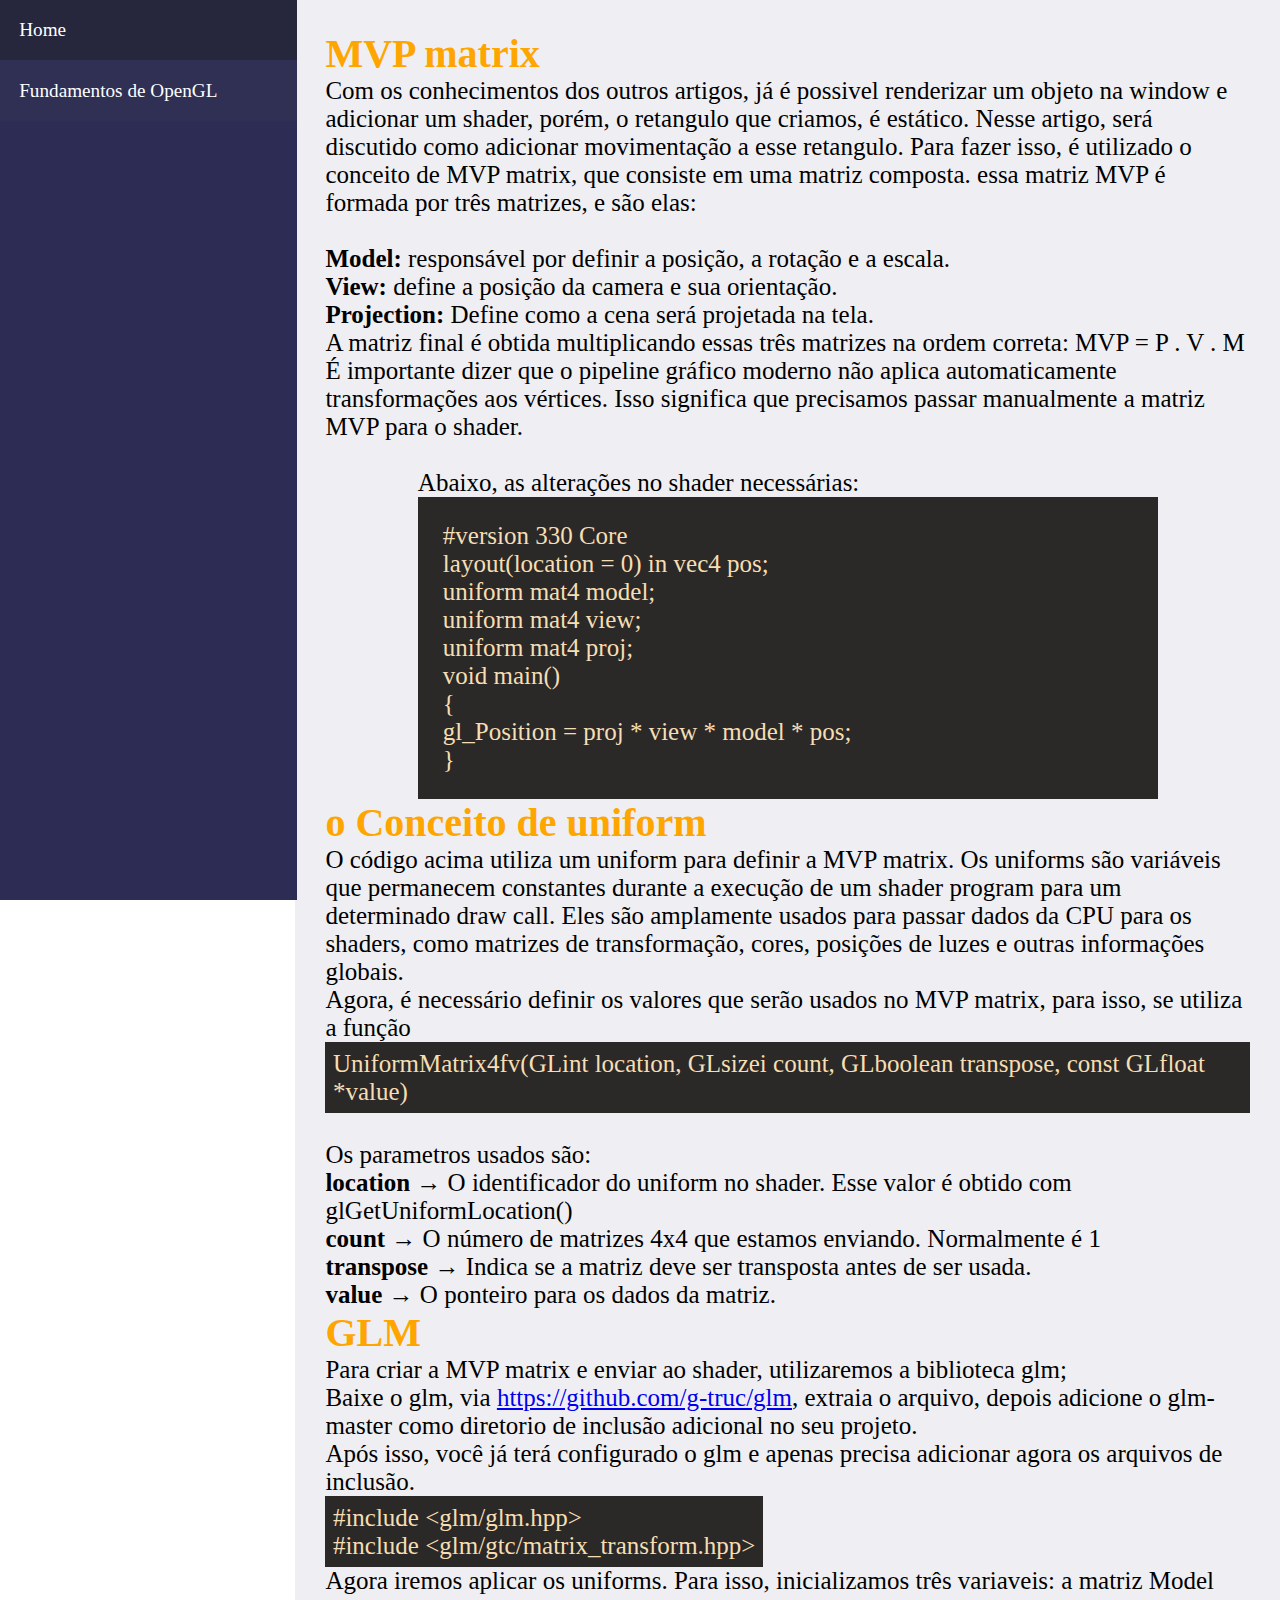
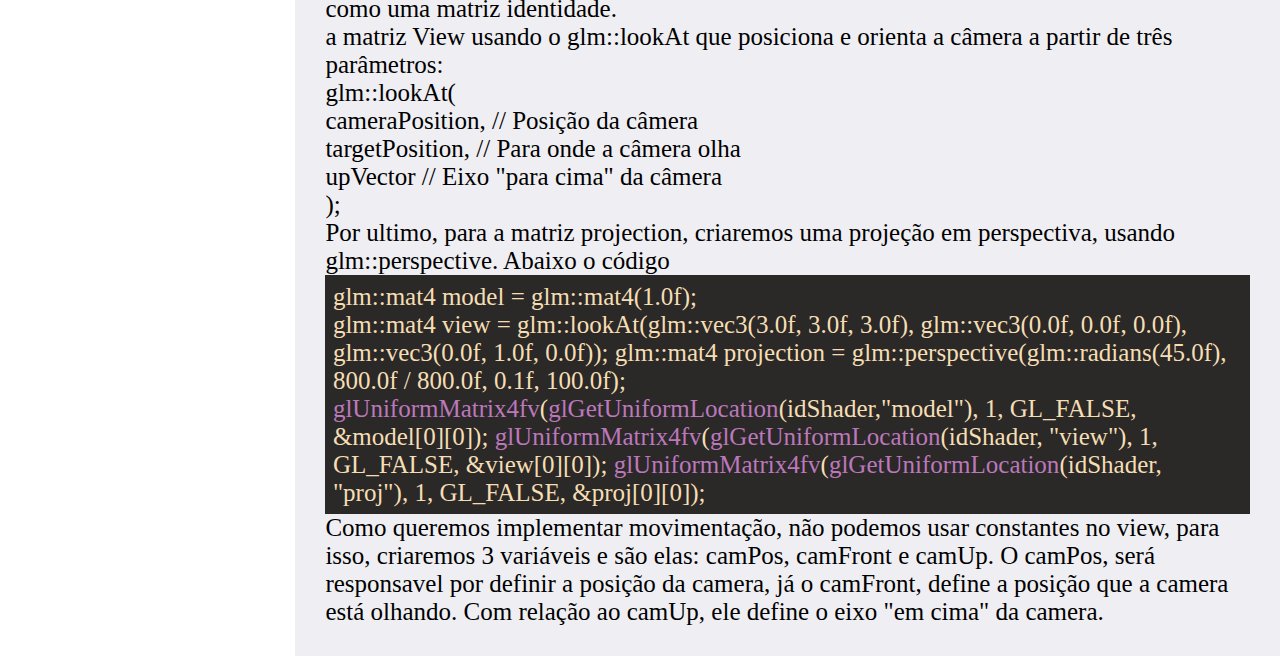
<file: Adicionando Movimento.html>
<!DOCTYPE html>
<html lang="pt-br">
<head>
    <meta charset="UTF-8">
    <meta name="viewport" content="width=device-width, initial-scale=1.0">
    <title>Document</title>
    <link rel="stylesheet" href="style.css">
</head>
<body>
    <nav class="header-container">
        <ul>
            <li><a href="index.html">Home</a></li>
           <li id="fundamentos"><a href="#">Fundamentos de OpenGL</a>
            <ul id="Fundamentos-list">
                <li><a href="Criando Janela.html">Criando uma aplicação</a></li>
                <li><a href="Renderizando um triangulo.html">Renderizando uma triangulo</a></li>
                <li><a href="Iniciando um shader.html">Iniciando shader</a></li>
                <li><a href="Adicionando Movimento.html">Adicionando movimento</a></li>
            </ul>
           </li>
        </ul>
    </nav>
    <nav class="header-container__mobile">
        <ul>
            <li><a href="index.html">Home</a></li>
           <li id="fundamentos1"><a href="#">Fundamentos de OpenGL</a>
            <ul id="Fundamentos-list1">
                <li><a href="Criando Janela.html">Criando uma aplicação</a></li>
                <li><a href="Renderizando uma triangulo.html">Renderizando uma triangulo</a></li>
                <li><a href="Iniciando um shader.html">Iniciando shader</a></li>
                <li><a href="Adicionando Movimento.html">Adicionando movimento</a></li>
                <li><a href="Renderizando uma janela.html">Renderizando uma janela</a></li>
                <li><a href="Renderizando uma janela.html">Renderizando uma janela</a></li>
                <li><a href="Renderizando uma janela.html">Renderizando uma janela</a></li>
                <li><a href="Renderizando uma janela.html">Renderizando uma janela</a></li>
            </ul>
           </li>
        </ul>
    </nav>
    <main>
        <h2>MVP matrix</h2>
        <p>Com os conhecimentos dos outros artigos, já é possivel renderizar um objeto na window e adicionar um shader, porém, o retangulo que 
            criamos, é estático. 

            Nesse artigo, será discutido como adicionar movimentação a esse retangulo. Para fazer isso, é utilizado o conceito de MVP matrix, que 
            consiste em uma matriz composta. essa matriz MVP é formada por três matrizes, e são elas: <br> <br>
            <b>Model: </b> responsável por definir a posição, a rotação e a escala. <br>
            <b>View: </b> define a posição da camera e sua orientação. <br>
            <b>Projection: </b> Define como a cena será projetada na tela. <br>
            A matriz final é obtida multiplicando essas três matrizes na ordem correta: MVP = P . V . M
        
            É importante dizer que o pipeline gráfico moderno não aplica automaticamente transformações aos vértices. Isso significa que precisamos passar manualmente a matriz MVP para o shader.
        </p><br>
        <span class="center">Abaixo, as alterações no shader necessárias:</span>
        <div class="main-code">
            #version 330 Core <br>
            layout(location = 0) in vec4 pos;<br>
            uniform mat4 model; <br>
            uniform mat4 view;<br>
            uniform mat4 proj;<br>
            void main()<br>
            {<br>
                gl_Position = proj * view * model * pos; <br>
            }
        </div>
        <h2>o Conceito de uniform</h2>
        <p>O código acima utiliza um uniform para definir a MVP matrix.
            Os uniforms são variáveis que permanecem constantes durante a execução de um shader program para um determinado draw call. Eles são amplamente usados para passar dados da CPU para os shaders, como matrizes de transformação, cores, posições de luzes e outras informações globais.    
            <br>
            Agora, é necessário definir os valores que serão usados no MVP matrix, para isso, se utiliza a função 
            <span class="main-code-inline">UniformMatrix4fv(GLint location, GLsizei count, GLboolean transpose, const GLfloat *value)</span> <br>
     <br>
            Os parametros usados são: <br>
            <b>location</b> → O identificador do uniform no shader. Esse valor é obtido com glGetUniformLocation() <br>
            <b>count</b> → O número de matrizes 4x4 que estamos enviando. Normalmente é 1 <br>
            <b>transpose</b> → Indica se a matriz deve ser transposta antes de ser usada. <br>
            <b>value</b> → O ponteiro para os dados da matriz.
        </p>
        <h2>GLM</h2>
        <p>Para criar a MVP matrix e enviar ao shader, utilizaremos a biblioteca glm;
            
            <p>Baixe o glm, via <a target="_blank" href="https://github.com/g-truc/glm">https://github.com/g-truc/glm</a>, extraia o arquivo, depois adicione o glm-master como diretorio de inclusão adicional no seu projeto.</p>
            <p>Após isso, você já terá configurado o glm e apenas precisa adicionar agora os arquivos de inclusão.</p>
            <div class="main-code-inline">
#include                &lt;glm/glm.hpp&gt; <br>
#include                &lt;glm/gtc/matrix_transform.hpp&gt; <br>
            </div>
            <p>Agora iremos aplicar os uniforms. Para isso, inicializamos três variaveis: a matriz Model como uma matriz identidade. <br>
            a matriz View usando o glm::lookAt que posiciona e orienta a câmera a partir de três parâmetros: <br>
                glm::lookAt(<br>
                cameraPosition,  // Posição da câmera<br>
                targetPosition,  // Para onde a câmera olha<br>
                upVector         // Eixo "para cima" da câmera<br>
            );<br>
            Por ultimo, para a matriz projection, criaremos uma projeção em perspectiva, usando glm::perspective. Abaixo o código <br>
        </p>
            <div class="main-code-inline">
                glm::mat4 model = glm::mat4(1.0f); <br>
                glm::mat4 view = glm::lookAt(glm::vec3(3.0f, 3.0f, 3.0f), glm::vec3(0.0f, 0.0f, 0.0f), glm::vec3(0.0f, 1.0f, 0.0f));
                glm::mat4 projection = glm::perspective(glm::radians(45.0f), 800.0f / 800.0f, 0.1f, 100.0f);
                <span class="main-code__macro">glUniformMatrix4fv</span>(<span class="main-code__macro">glGetUniformLocation</span>(idShader,"model"), 1, GL_FALSE, &model[0][0]);
                <span class="main-code__macro"> glUniformMatrix4fv</span>(<span class="main-code__macro">glGetUniformLocation</span>(idShader, "view"), 1, GL_FALSE, &view[0][0]);
                <span class="main-code__macro">glUniformMatrix4fv</span>(<span class="main-code__macro">glGetUniformLocation</span>(idShader, "proj"), 1, GL_FALSE, &proj[0][0]);
            </div>
            <p>Como queremos implementar movimentação, não podemos usar constantes no view, para isso, criaremos 3 variáveis e são elas: camPos, camFront e camUp. O camPos, será responsavel por definir a posição da camera, já o camFront, define a posição que a camera está olhando. Com relação ao camUp, ele define o eixo "em cima" da camera.</p>
    </main>
    <script src="script.js"></script>
</body>
</html>
</file>
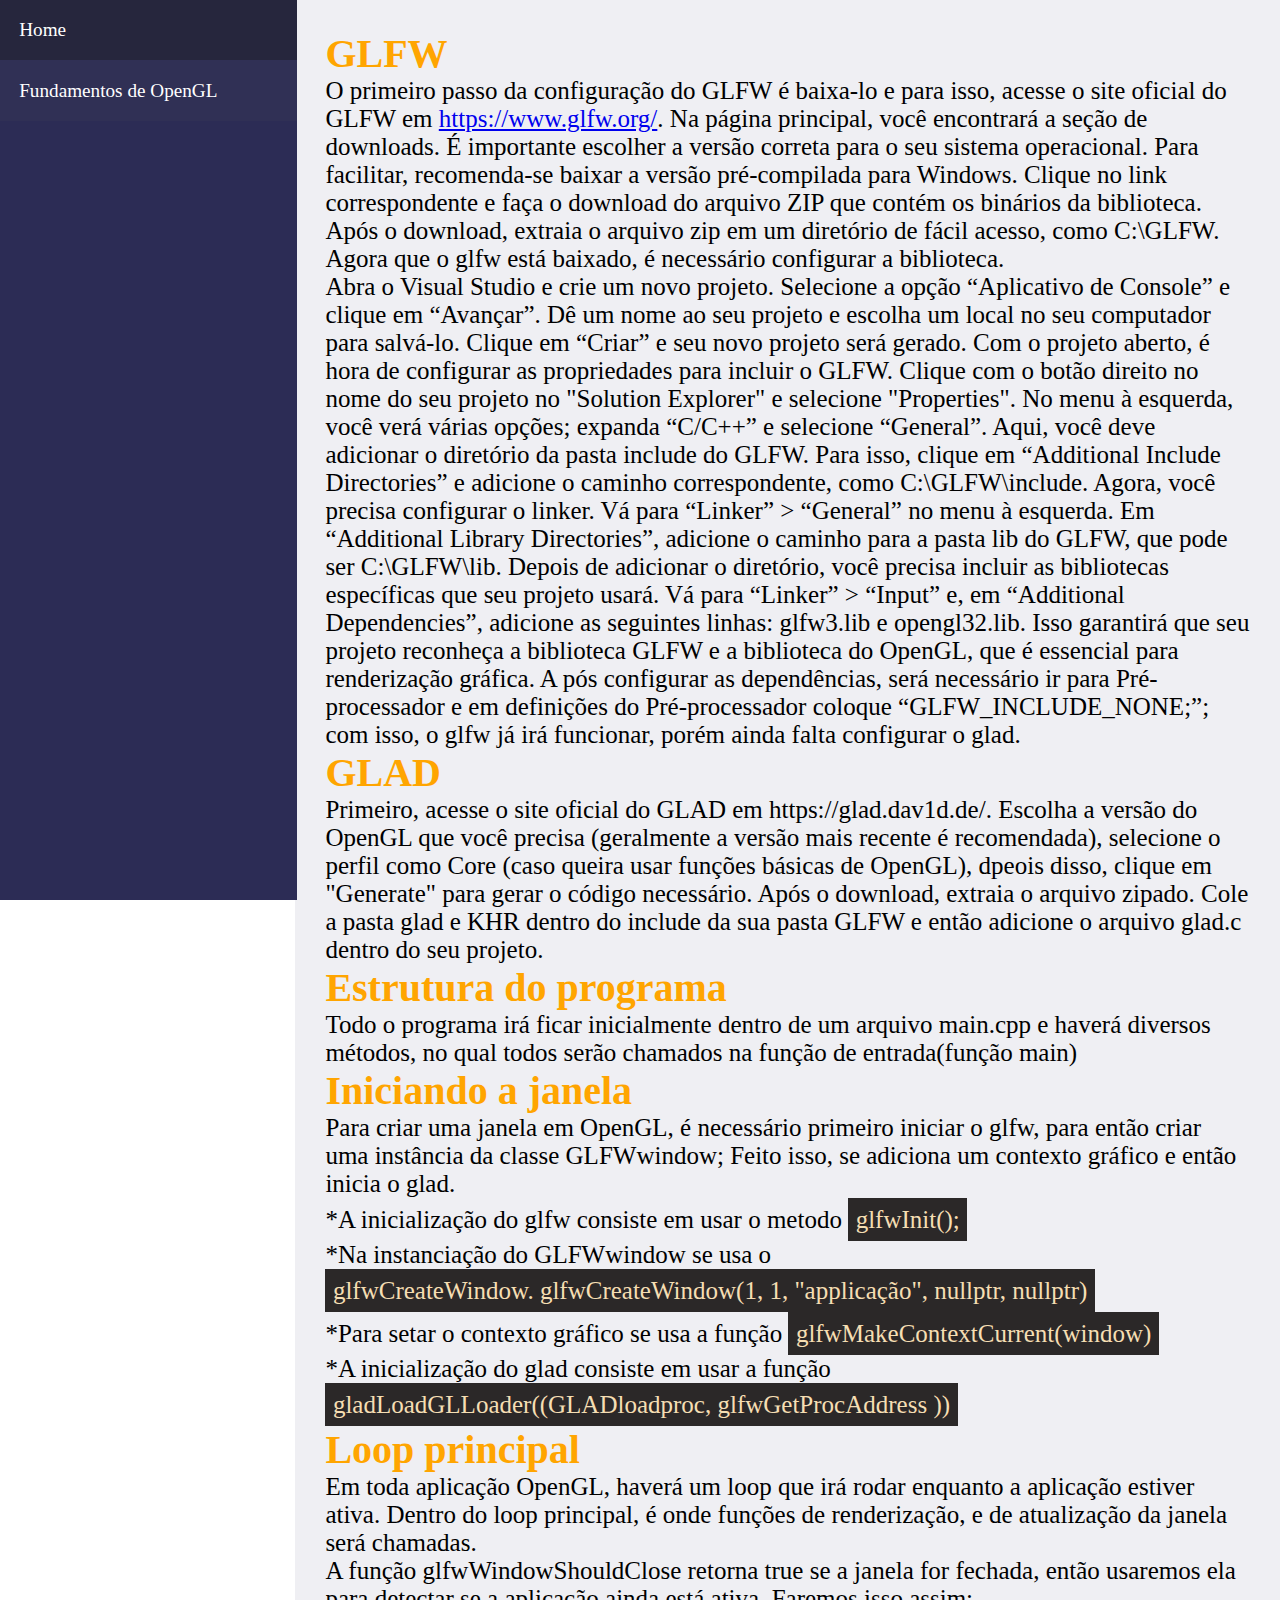
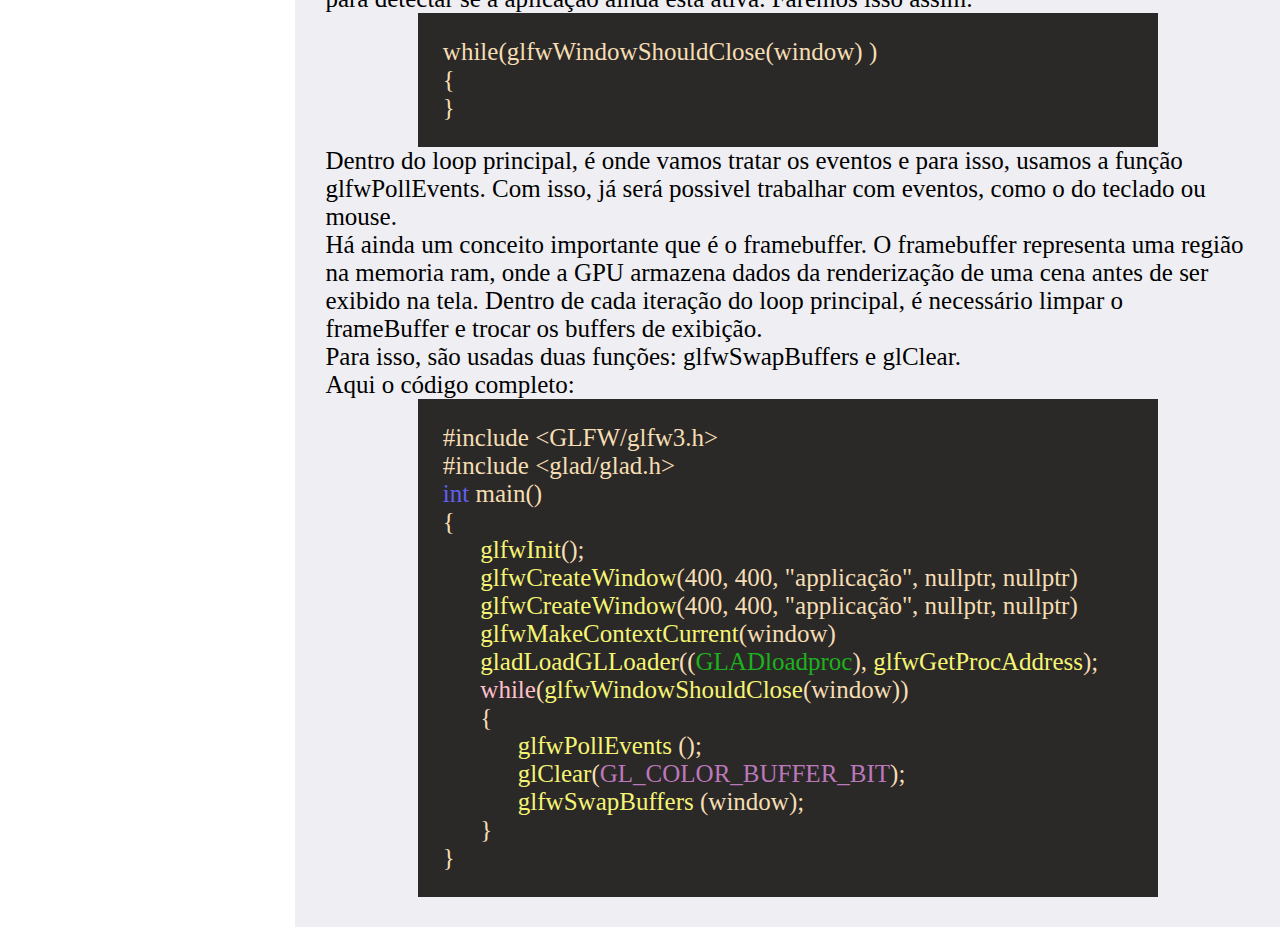
<file: Criando Janela.html>
<!DOCTYPE html>
<html lang="pt-br">
<head>
    <meta charset="UTF-8">
    <meta name="viewport" content="width=device-width, initial-scale=1.0">
    <title>Document</title>
    <link rel="stylesheet" href="style.css">
</head>
<body>
    <nav class="header-container">
        <ul>
            <li><a href="index.html">Home</a></li>
           <li id="fundamentos"><a href="#">Fundamentos de OpenGL</a>
            <ul id="Fundamentos-list">
                <li><a href="Criando Janela.html">Criando uma aplicação</a></li>
                <li><a href="Renderizando um triangulo.html">Renderizando uma triangulo</a></li>
                <li><a href="Iniciando um shader.html">Iniciando shader</a></li>
                <li><a href="Adicionando Movimento.html">Adicionando movimento</a></li>
            </ul>
           </li>
        </ul>
    </nav>
    <nav class="header-container__mobile">
        <ul>
            <li><a href="index.html">Home</a></li>
           <li id="fundamentos1"><a href="#">Fundamentos de OpenGL</a>
            <ul id="Fundamentos-list1">
                <li><a href="Criando Janela.html">Criando uma aplicação</a></li>
                <li><a href="Renderizando uma triangulo.html">Renderizando uma triangulo</a></li>
                <li><a href="Iniciando um shader.html">Iniciando shader</a></li>
                <li><a href="Adicionando Movimento.html">Adicionando movimento</a></li>
                <li><a href="Renderizando uma janela.html">Renderizando uma janela</a></li>
                <li><a href="Renderizando uma janela.html">Renderizando uma janela</a></li>
                <li><a href="Renderizando uma janela.html">Renderizando uma janela</a></li>
                <li><a href="Renderizando uma janela.html">Renderizando uma janela</a></li>
            </ul>
           </li>
        </ul>
    </nav>
        <main>
            <h2>GLFW</h2>
            <p>O primeiro passo da configuração do GLFW é baixa-lo e para isso,
                acesse o site oficial do GLFW em <a href="https://www.glfw.org/" target="_blank">https://www.glfw.org/</a>. Na página principal, 
                você encontrará a seção de downloads. É importante escolher a versão correta para o seu sistema operacional.
                 Para facilitar, recomenda-se baixar a versão pré-compilada para Windows. 
                 Clique no link correspondente e faça o download do arquivo ZIP que contém os binários da biblioteca. 
                 Após o download, extraia o arquivo zip em um diretório de fácil acesso, como C:\GLFW. Agora que o glfw está baixado,
                  é necessário configurar a biblioteca.</p>
    
                  <p>
                    Abra o Visual Studio e crie um novo projeto. 
                Selecione a opção “Aplicativo de Console” e clique em “Avançar”.
                 Dê um nome ao seu projeto e escolha um local no seu computador para salvá-lo. 
                 Clique em “Criar” e seu novo projeto será gerado. Com o projeto aberto, 
                 é hora de configurar as propriedades para incluir o GLFW. Clique com o botão direito no nome do seu projeto no "Solution Explorer" e selecione "Properties".
                  No menu à esquerda, você verá várias opções; expanda “C/C++” e selecione “General”. Aqui, você deve adicionar o diretório da pasta include do GLFW. Para isso, 
                  clique em “Additional Include Directories” e adicione o caminho correspondente, como C:\GLFW\include. Agora, você precisa configurar o linker. Vá para “Linker” > 
                  “General” no menu à esquerda. Em “Additional Library Directories”, adicione o caminho para a pasta lib do GLFW,
                   que pode ser C:\GLFW\lib. Depois de adicionar o diretório, você precisa incluir as bibliotecas específicas que seu projeto usará. 
                   Vá para “Linker” > “Input” e, em “Additional Dependencies”, adicione as seguintes linhas:
                    glfw3.lib e opengl32.lib. Isso garantirá que seu projeto reconheça a biblioteca GLFW e a biblioteca do OpenGL,
                     que é essencial para renderização gráfica. A
                     pós configurar as dependências, será necessário ir para Pré-processador e em definições do Pré-processador coloque “GLFW_INCLUDE_NONE;”; com isso, 
                     o glfw já irá funcionar, porém ainda falta configurar o glad.
                  </p>
    
                  <h2>GLAD</h2>
                  <p>Primeiro, acesse o site oficial do GLAD em https://glad.dav1d.de/. Escolha a versão do OpenGL que você precisa (geralmente a versão mais recente é recomendada), selecione o perfil como Core (caso queira usar funções básicas de OpenGL), dpeois disso, clique em "Generate" para gerar o código necessário. Após o download, extraia o arquivo zipado. Cole a pasta glad e KHR dentro do include da sua pasta GLFW e então adicione o arquivo glad.c dentro do seu projeto.</p>
                  
                  <h2>Estrutura do programa</h2>
                  <p>Todo o programa irá ficar inicialmente dentro de um arquivo main.cpp e haverá diversos métodos, no qual todos serão chamados na função de entrada(função main)</p>
                
                <h2>Iniciando a janela</h2>
                <p>Para criar uma janela em OpenGL, é necessário primeiro iniciar o glfw, para então criar uma instância da classe GLFWwindow; Feito isso, se adiciona um contexto gráfico e então inicia o glad.</p>
                
                <p>*A inicialização do glfw consiste em usar o metodo <span class="main-code-inline">glfwInit();</span></p>
                <p>*Na instanciação do GLFWwindow se usa o <span class="main-code-inline">glfwCreateWindow. glfwCreateWindow(1, 1, "applicação", nullptr, nullptr)</span> </p>
                <p>*Para setar o contexto gráfico se usa a função  <span class="main-code-inline">glfwMakeContextCurrent(window)</span></p>
                <p>*A inicialização do glad consiste em usar a função <span class="main-code-inline">gladLoadGLLoader((GLADloadproc, glfwGetProcAddress ))</span></p>
    
                <h2>Loop principal</h2>
                <p>Em toda aplicação OpenGL, haverá um loop que irá rodar enquanto a aplicação estiver ativa. Dentro do loop principal, é onde funções de renderização, e de atualização da janela será chamadas.</p>
                  
                <p>A função glfwWindowShouldClose retorna true se a janela for fechada, então usaremos ela para detectar se a aplicação ainda está ativa. Faremos isso assim:
                </p>
    
                <div class="main-code">
                    <span class="main-code__line-code">while(glfwWindowShouldClose(window) )</span>
                    <span class="main-code__line-code">{</span>
                    
                        <span class="main-code__line-code">}</span>
                </div>
                    <p>Dentro do loop principal, é onde vamos tratar os eventos e para isso, usamos a função glfwPollEvents. Com isso, já será possivel trabalhar com eventos, como o do teclado ou mouse.
                    </p>
    
                    <p>Há ainda um conceito importante que é o framebuffer. O framebuffer representa uma região na memoria ram, onde a GPU armazena dados da renderização de uma cena antes de ser exibido na tela. Dentro de cada iteração do loop principal, é necessário limpar o frameBuffer e trocar os buffers de exibição.</p>
                   <p>Para isso, são usadas duas funções: glfwSwapBuffers e glClear.</p>
                   <p>Aqui o código completo:</p>
                    
                   <span class="main-code__line-code"></span>
               
    
    <div class="main-code">
        <span class="main-code__line-code">#include &lt;GLFW/glfw3.h&gt;</span>
        <span class="main-code__line-code">#include &lt;glad/glad.h&gt;</span>
        <span class="main-code__line-code"><span class="main-code__var">int</span> main() </span>{
        <span class="main-code__align">
            <span class="main-code__line-code"><span class="main-code__function">glfwInit</span>(); </span>
            <span class="main-code__line-code"><span class="main-code__function">glfwCreateWindow</span>(400, 400, "applicação", nullptr, nullptr)</span>
             <span class="main-code__line-code"><span class="main-code__function">glfwCreateWindow</span>(400, 400, "applicação", nullptr, nullptr)</span>
            <span class="main-code__line-code"><span class="main-code__function">glfwMakeContextCurrent</span>(window) </span>
             <span class="main-code__line-code"><span class="main-code__function">gladLoadGLLoader</span>((<span class="main-code__class">GLADloadproc</span>), <span class="main-code__function">glfwGetProcAddress</span>);</span>
            <span class="main-code__line-code"> <span class="main-code__loop">while</span>(<span class="main-code__function">glfwWindowShouldClose</span>(window))</span>
            <span class="main-code__line-code">{</span>
            <span class="main-code__align">
                <span class="main-code__line-code"><span class="main-code__function">glfwPollEvents</span> ();</span>
                <span class="main-code__line-code"><span class="main-code__function">glClear</span>(<span class="main-code__macro">GL_COLOR_BUFFER_BIT</span>);</span>
                 <span class="main-code__line-code"><span class="main-code__function">glfwSwapBuffers</span> (window); </span>
            </span>
            <span class="main-code__line-code">}</span>
        </span>
        <span class="main-code__line-code">}</span>
    </div>
    </main>
    <script src="script.js"></script>
</file>
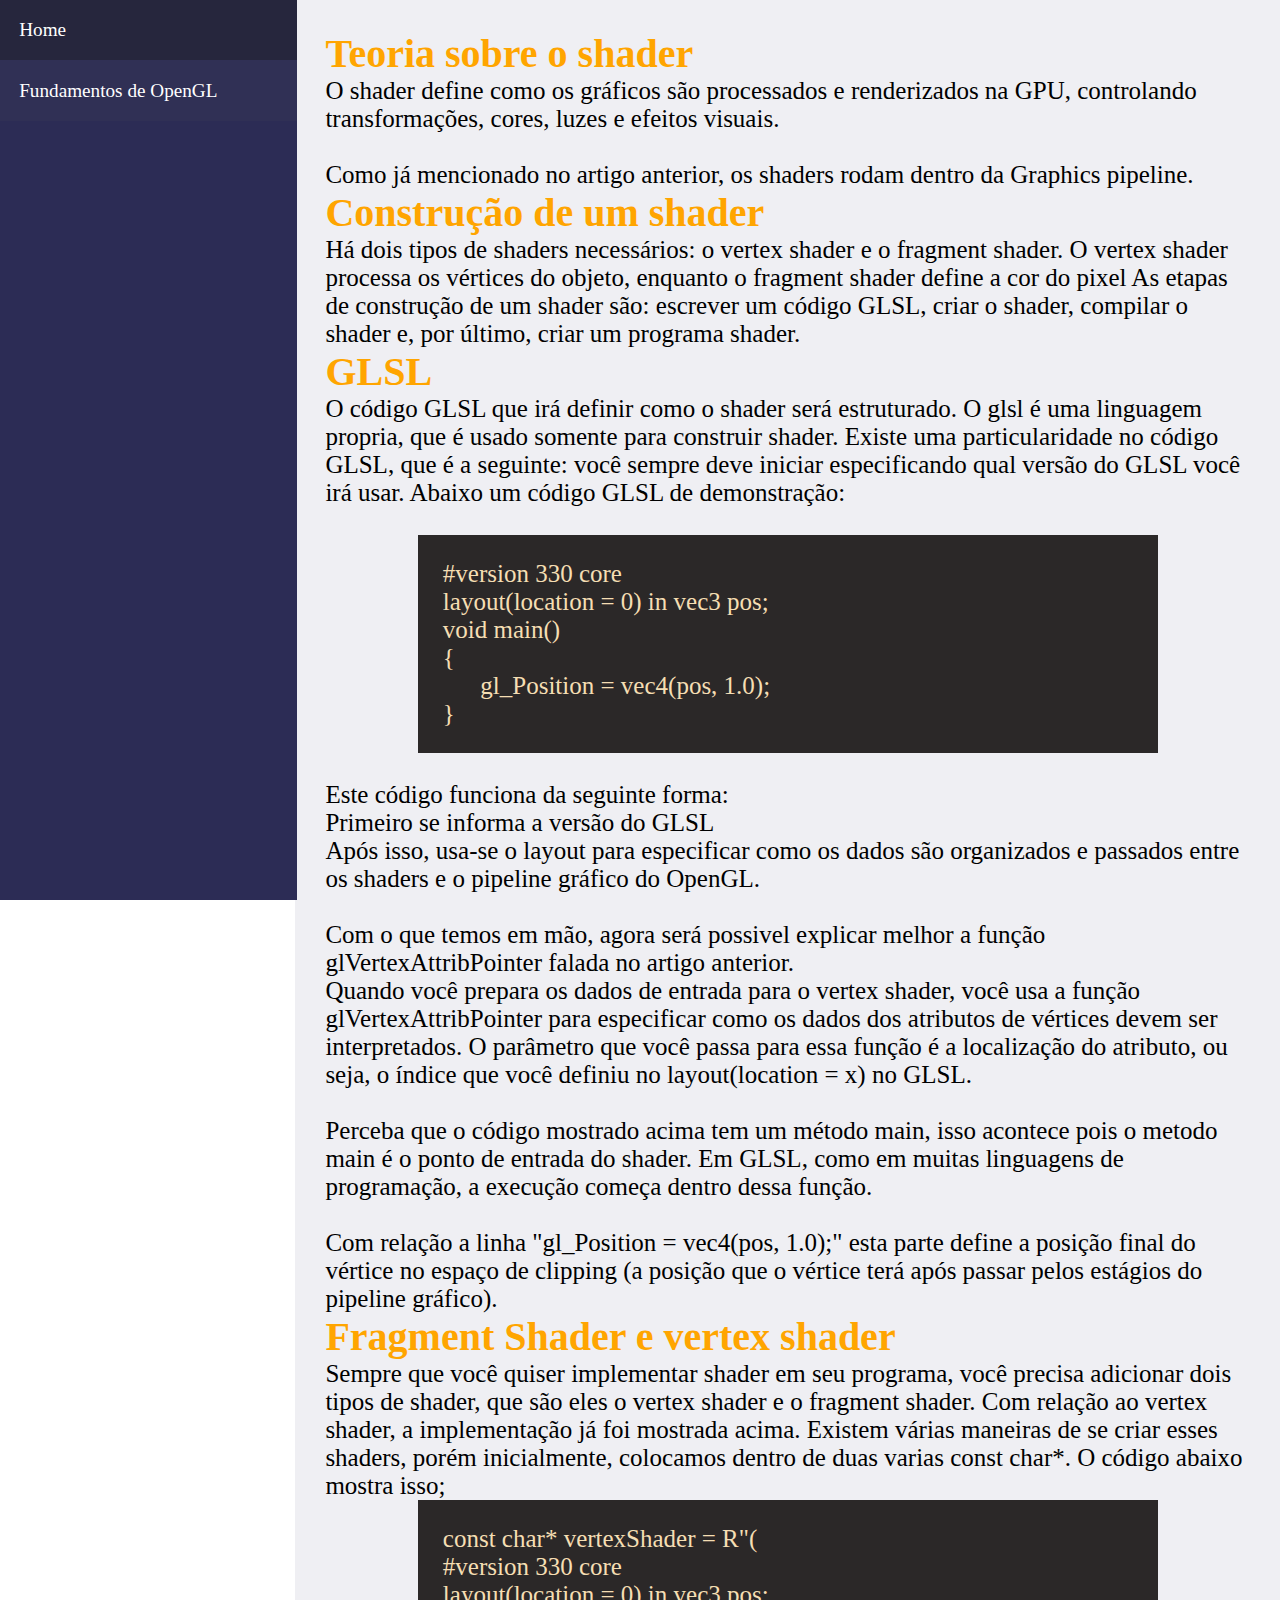
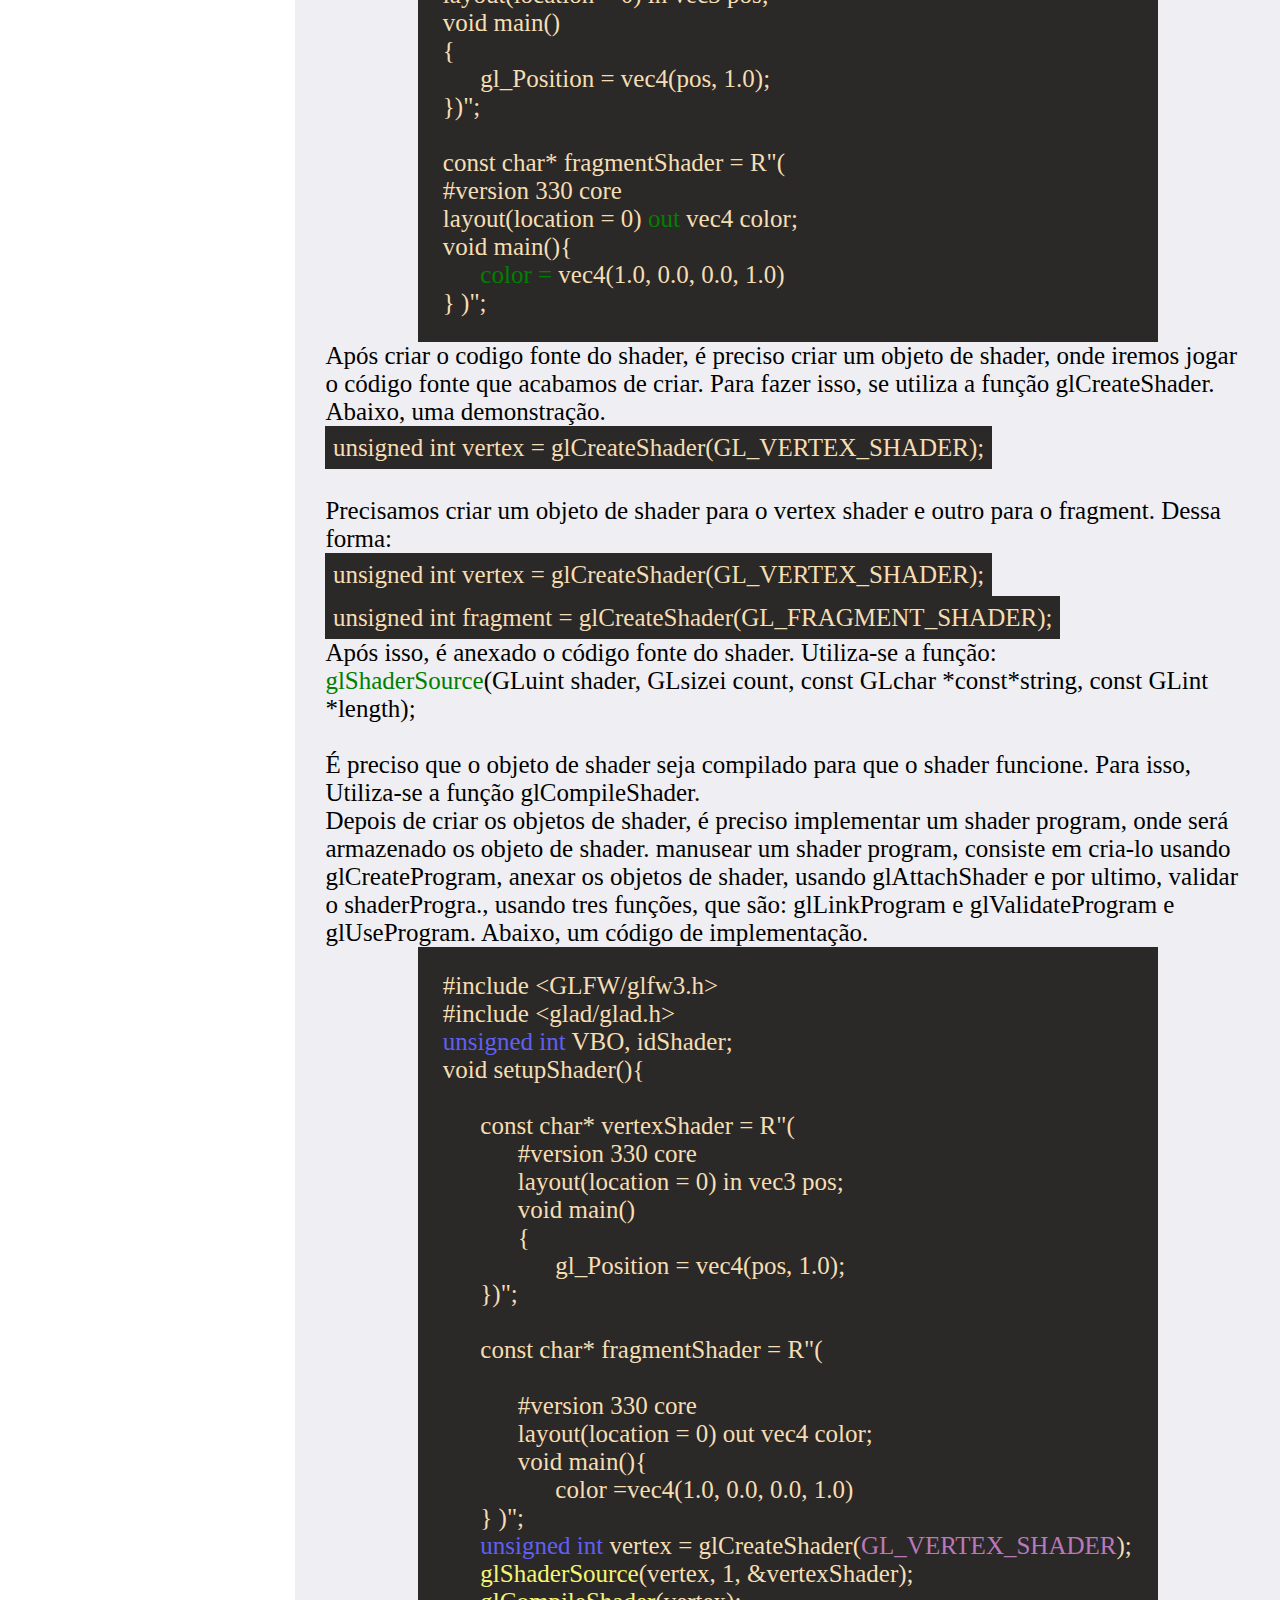
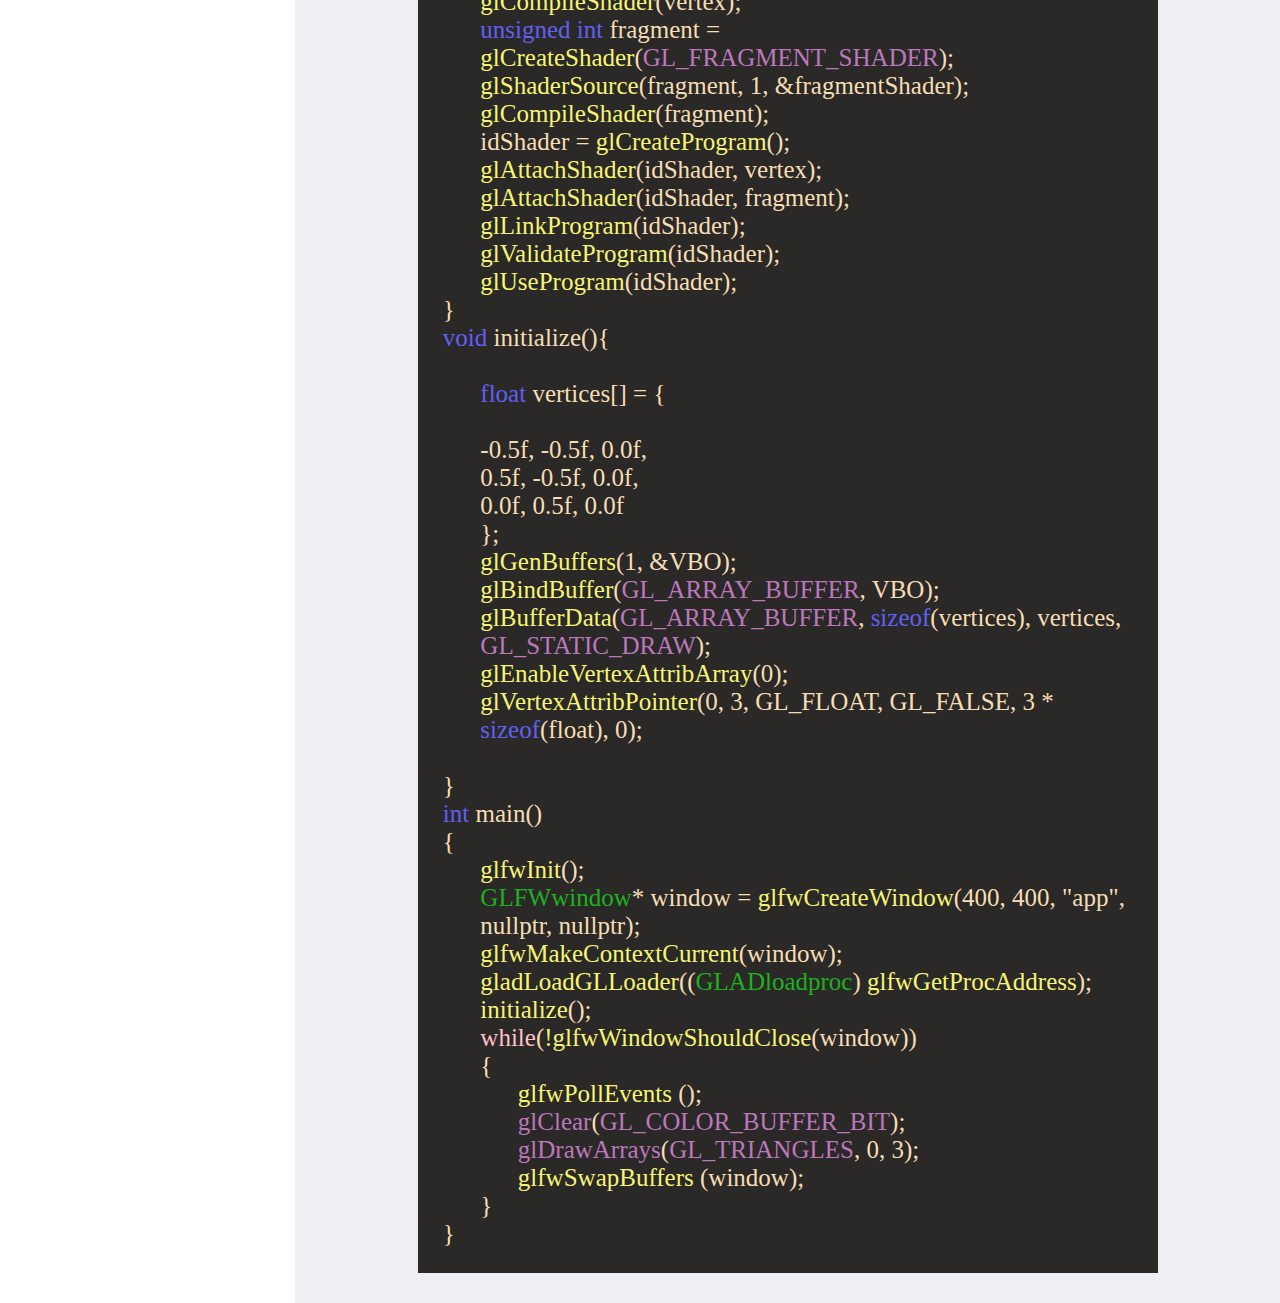
<file: Iniciando um shader.html>
<!DOCTYPE html>
<html lang="pt-br">
<head>
    <meta charset="UTF-8">
    <meta name="viewport" content="width=device-width, initial-scale=1.0">
    <title>Document</title>
    <link rel="stylesheet" href="style.css">
</head>
<body>
    <nav class="header-container">
        <ul>
            <li><a href="index.html">Home</a></li>
           <li id="fundamentos"><a href="#">Fundamentos de OpenGL</a>
            <ul id="Fundamentos-list">
                <li><a href="Criando Janela.html">Criando uma aplicação</a></li>
                <li><a href="Renderizando um triangulo.html">Renderizando uma triangulo</a></li>
                <li><a href="Iniciando um shader.html">Iniciando shader</a></li>
                <li><a href="Adicionando Movimento.html">Adicionando movimento</a></li>
            </ul>
           </li>
        </ul>
    </nav>
    <nav class="header-container__mobile">
        <ul>
            <li><a href="index.html">Home</a></li>
           <li id="fundamentos1"><a href="#">Fundamentos de OpenGL</a>
            <ul id="Fundamentos-list1">
                <li><a href="Criando Janela.html">Criando uma aplicação</a></li>
                <li><a href="Renderizando uma triangulo.html">Renderizando uma triangulo</a></li>
                <li><a href="Iniciando um shader.html">Iniciando shader</a></li>
                <li><a href="Adicionando Movimento.html">Adicionando movimento</a></li>
                <li><a href="Renderizando uma janela.html">Renderizando uma janela</a></li>
                <li><a href="Renderizando uma janela.html">Renderizando uma janela</a></li>
                <li><a href="Renderizando uma janela.html">Renderizando uma janela</a></li>
                <li><a href="Renderizando uma janela.html">Renderizando uma janela</a></li>
            </ul>
           </li>
        </ul>
    </nav>
    <main>
        <h2>Teoria sobre o shader</h2>
        <p>O shader define como os gráficos são processados e renderizados na GPU, controlando transformações, cores, luzes e efeitos visuais. 
            <br> <br>Como já mencionado no artigo anterior, os shaders rodam dentro da Graphics pipeline.</p>
           <h2>Construção de um shader</h2>
           <p>Há dois tipos de shaders necessários: o vertex shader e o fragment shader. O vertex shader processa os vértices do objeto, enquanto o fragment shader define a cor do pixel 
            As etapas de construção de um shader são: escrever um código GLSL, criar o shader, compilar o shader e, por último, criar um programa shader.</p>
           </p>
           <h2>GLSL</h2>
           <p>O código GLSL que irá definir como o shader será estruturado. O glsl é uma linguagem propria, que é usado somente para construir shader. 
            Existe uma particularidade no código GLSL, que é a seguinte: você sempre deve iniciar especificando qual versão do GLSL você irá usar. 
            Abaixo um código GLSL de demonstração:
            <br> <br>
            <div class="main-code">
                <span class="main-code__line-code">#version 330 core</span>
                <span class="main-code__line-code">layout(location = 0) in vec3 pos;</span>
                <span class="main-code__line-code">void main()
                   <br> {<br>
                    <span class="main-code__align">
                        gl_Position = vec4(pos, 1.0);
                    </span>
                
                }</span>
            </div>
           </p>
           <br>
           <p>Este código funciona da seguinte forma: 
            <br>Primeiro se informa a versão do GLSL
            <br>Após isso, usa-se o layout para especificar como os dados são organizados e passados entre os shaders e o pipeline gráfico do OpenGL.
            <br><br>Com o que temos em mão, agora será possivel explicar melhor a função glVertexAttribPointer falada no artigo anterior.

            <p> Quando você prepara os dados de entrada para o vertex shader, 
                você usa a função glVertexAttribPointer para especificar como os dados dos atributos de vértices devem ser interpretados. 
                O parâmetro que você passa para essa função é a localização do atributo,
                 ou seja, o índice que você definiu no layout(location = x) no GLSL.</p>
                <br>
                 <p>Perceba que o código mostrado acima tem um método main, isso acontece pois o metodo main
                    é o ponto de entrada do shader. Em GLSL, como em muitas linguagens de programação, a execução começa dentro dessa função.
                 </p>
                 <br>
                 <p>Com relação a linha "gl_Position = vec4(pos, 1.0);" 
                    esta parte define a posição final do vértice no espaço de clipping 
                    (a posição que o vértice terá após passar pelos estágios do pipeline gráfico).
                 </p>
           </p>
           <h2>Fragment Shader e vertex shader</h2>
           <p>Sempre que você quiser implementar shader em seu programa, você precisa adicionar dois tipos de shader, que são eles o vertex shader e o fragment shader.
            Com relação ao vertex shader, a implementação já foi mostrada acima. Existem várias maneiras de se criar esses shaders, porém inicialmente,
            colocamos dentro de duas varias const char*. O código abaixo mostra isso;
           </p>
           <div class="main-code">
            <span class="main-code__line-code">const char* vertexShader = R"(</span>
            <span class="main-code__line-code">#version 330 core</span>
            <span class="main-code__line-code">layout(location = 0) in vec3 pos;</span>
            <span class="main-code__line-code">void main()
               <br> {<br>
                <span class="main-code__align">
                    gl_Position = vec4(pos, 1.0);
                </span>
            
            })"; <br>
            <br>
            const char* fragmentShader = R"( 
                <br> <span class="main-code__line-code">#version 330 core</span>
                <span class="main-code__line-code">layout(location = 0) <span class="target">out</span> vec4 color;</span>
                <span class="main-code__line-code">void main(){<br></span>
                   <div class="main-code__align">
                    <span class="main-code__line-code"><span class="target">color =</span> vec4(1.0, 0.0, 0.0, 1.0)</span>
                   </div>
                }
            )";
        </span>
    </div>
        <p>Após criar o codigo fonte do shader, é preciso criar um objeto de shader, onde iremos jogar o código fonte que acabamos de criar.
            Para fazer isso, se utiliza a função glCreateShader. Abaixo, uma demonstração. <br>
            <span class="main-code-inline">unsigned int vertex = glCreateShader(GL_VERTEX_SHADER);</span>
        </p> <br>
        <p>Precisamos criar um objeto de shader para o vertex shader e outro para o fragment. Dessa forma: <br>
            <span class="main-code-inline">unsigned int vertex = glCreateShader(GL_VERTEX_SHADER);</span>
            <span class="main-code-inline">unsigned int fragment = glCreateShader(GL_FRAGMENT_SHADER);</span>
           <br> Após isso, é anexado o código fonte do shader. Utiliza-se a função: <br> <span class="target">glShaderSource</span>(GLuint shader, GLsizei count, const GLchar *const*string, const GLint *length);</p>
            <br>
           <p>É preciso que o objeto de shader seja compilado para que o shader funcione. Para isso, Utiliza-se a função glCompileShader.</p>
            <p>Depois de criar os objetos de shader, é preciso implementar um shader program, onde será armazenado os objeto de shader.
                manusear um shader program, consiste em cria-lo usando glCreateProgram, anexar os objetos de shader, usando glAttachShader e por
                ultimo, validar o shaderProgra., usando tres funções, que são: glLinkProgram e glValidateProgram e glUseProgram.
                Abaixo, um código de implementação.
            </p>
            <div class="main-code">
                <span class="main-code__line-code">#include &lt;GLFW/glfw3.h&gt;</span>
                <span class="main-code__line-code">#include &lt;glad/glad.h&gt;</span>
                <span class="main-code__line-code"><span class="main-code__var">unsigned int</span> VBO, idShader;</span>
                <span class="main-code__line-code">void setupShader(){</span></span><br>
                    <div class="main-code__align">
                        <span class="main-code__line-code">const char* vertexShader = R"(</span>
                        <div class="main-code__align">
                            <span class="main-code__line-code">#version 330 core</span>
                            <span class="main-code__line-code">layout(location = 0) in vec3 pos;</span>
                            <span class="main-code__line-code">void main()
                               <br> {<br>
                                <span class="main-code__align">
                                    gl_Position = vec4(pos, 1.0);
                                </span>
                        </div>
                    
                    })"; <br>
                    <br>
                    const char* fragmentShader = R"( 
                        <div class="main-code__align">
                            <br> <span class="main-code__line-code">#version 330 core</span>
                            <span class="main-code__line-code">layout(location = 0) out vec4 color;</span>
                            <span class="main-code__line-code">void main(){<br></span>
                               <div class="main-code__align">
                                <span class="main-code__line-code">color =vec4(1.0, 0.0, 0.0, 1.0)</span>
                               </div>
                        </div>
                        }
                    )"; <br>
                    <span class="main-code__line-code"><span class="main-code__var">unsigned int</span> vertex = glCreateShader(<span class="main-code__macro">GL_VERTEX_SHADER</span>);</span>
                    <span class="main-code__line-code"><span class="main-code__function">glShaderSource</span>(vertex, 1, &vertexShader);</span>
                    <span class="main-code__line-code"><span class="main-code__function">glCompileShader</span>(vertex);</span>
                    <span class="main-code__line-code"><span class="main-code__var">unsigned int</span> fragment = <span class="main-code__function">glCreateShader</span>(<span class="main-code__macro">GL_FRAGMENT_SHADER</span>);</span>
                    <span class="main-code__line-code"><span class="main-code__function">glShaderSource</span>(fragment, 1, &fragmentShader);</span>
                    <span class="main-code__line-code"><span class="main-code__function">glCompileShader</span>(fragment);</span>
                    <span class="main-code__line-code">idShader = <span class="main-code__function">glCreateProgram</span>();</span>
                    <span class="main-code__line-code"><span class="main-code__function">glAttachShader</span>(idShader, vertex);</span>
                    <span class="main-code__line-code"><span class="main-code__function">glAttachShader</span>(idShader, fragment);</span>
                    <span class="main-code__line-code"><span class="main-code__function">glLinkProgram</span>(idShader);</span>
                    <span class="main-code__line-code"><span class="main-code__function">glValidateProgram</span>(idShader);</span>
                    <span class="main-code__line-code"><span class="main-code__function">glUseProgram</span>(idShader);</span>
             
                    </div>
                }
                <span class="main-code__line-code"><span class="main-code__var">void</span> initialize(){</span>
                    <br>
                
                    <span class="main-code__align">
                        <span class="main-code__line-code"><span class="main-code__var">float</span> vertices[] = {</span>
                            <br>
                            -0.5f, -0.5f, 0.0f, <br>
                            0.5f, -0.5f, 0.0f, <br>
                            0.0f,  0.5f, 0.0f<br>
                        };
                        <span class="main-code__line-code"> <span class="main-code__function">glGenBuffers</span>(1, &VBO);</span>
                        <span class="main-code__line-code"> <span class="main-code__function">glBindBuffer</span>(<span class="main-code__macro">GL_ARRAY_BUFFER</span>, VBO);</span>
                        <span class="main-code__line-code"><span class="main-code__function">glBufferData</span>(<span class="main-code__macro">GL_ARRAY_BUFFER</span>, <span class="main-code__var">sizeof</span>(vertices), vertices, <span class="main-code__macro">GL_STATIC_DRAW</span>);</span>
                        <span class="main-code__line-code"><span class="main-code__function">glEnableVertexAttribArray</span>(0);</span> 
                        <span class="main-code__line-code"> <span class="main-code__function">glVertexAttribPointer</span>(0, 3, GL_FLOAT, GL_FALSE, 3 * <span class="main-code__var">sizeof</span>(float), 0);</span>
                    </span>
                <br>
            }
            <span class="main-code__line-code"><span class="main-code__var">int</span> main() </span>{
            <span class="main-code__align">
                <span class="main-code__line-code"><span class="main-code__function">glfwInit</span>(); </span>
                <span class="main-code__line-code"><span class="main-code__class">GLFWwindow</span>* window = <span class="main-code__function">glfwCreateWindow</span>(400, 400, "app", nullptr, nullptr);</span>
                <span class="main-code__line-code"><span class="main-code__function">glfwMakeContextCurrent</span>(window);</span>
                 <span class="main-code__line-code"><span class="main-code__function">gladLoadGLLoader</span>((<span class="main-code__class">GLADloadproc</span>) <span class="main-code__function">glfwGetProcAddress</span>);</span>
                 <span class="main-code__line-code"><span class="main-code__function">initialize</span>();</span>
                 <span class="main-code__line-code"> <span class="main-code__loop">while</span>(<span class="main-code__function">!glfwWindowShouldClose</span>(window))</span>
                <span class="main-code__line-code">{</span>
                <span class="main-code__align">
                    <span class="main-code__line-code"><span class="main-code__function">glfwPollEvents</span> ();</span>
                    <span class="main-code__line-code"><span class="main-code__macro">glClear</span>(<span class="main-code__macro">GL_COLOR_BUFFER_BIT</span>);</span>
                    <span class="main-code__line-code"><span class="main-code__macro">glDrawArrays</span>(<span class="main-code__macro">GL_TRIANGLES</span>, 0, 3);</span> 
                    <span class="main-code__line-code"><span class="main-code__function">glfwSwapBuffers</span> (window); </span>
                </span>
                <span class="main-code__line-code">}</span>
            </span>
            <span class="main-code__line-code">}</span>
            </div>
        
               
        </main>
    <script src="script.js"></script>
    <script>
         const target = document.getElementsByClassName("target"); // HTMLCollection
    // Transforma em array para usar forEach
    Array.from(target).forEach(function (element, index) {
        element.addEventListener("mouseenter", function () {
            addShowMessage(element, index);
        });
        element.addEventListener("mouseleave", function () {
            removeShowMessage();
        });
    });

    let currentMessage = null; // Referência para a mensagem exibida

    function addShowMessage(element, index) {
        // Cria o container da mensagem
        const ShowP = document.createElement("div");
        ShowP.className = "showMessage";
        ShowP.style.position = "absolute";
        ShowP.style.backgroundColor = "rgba(0, 0, 0, 0.8)";
        ShowP.style.color = "white";
        ShowP.style.padding = "5px";
        ShowP.style.borderRadius = "5px";
        ShowP.style.width = "300px";
        const rect = element.getBoundingClientRect();
        const posX = rect.left + window.scrollX; // Considera o scroll horizontal
        const posY = rect.top + window.scrollY; // Considera o scroll vertical

        ShowP.style.left = `${posX}px`;
        ShowP.style.top = `${posY + rect.height + 5}px`; // Ajusta abaixo do elemento

        switch (index) {
            case 0:
                ShowP.textContent =
                    "Declara uma variável de saída. Aqui, a variável color armazenará a cor calculada no shader";
                break;
            case 1:
                ShowP.textContent =
                    "Atribui o valor calculado à variável de saída color. Isso significa que todos os fragmentos renderizados com este shader serão da cor vermelha opaca";

                break;
                case 2:
                    ShowP.textContent = "Há 5 parametros na função glShaderSource. A seguir, cada um dos parametros: Parametro 1: O identificador do objeto de shader ao qual o código-fonte será anexado. No nosso caso, são as variaveis vertex e fragment. Parametro 2: O número de strings na array string, geralmente é apenas 1. Parametro 3: Um ponteiro para uma array de strings contendo o código-fonte GLSL. No código mostrado acima, as variáveis vertexShader e fragmentShader representam esses ponteiros. Parametro 4: Um ponteiro para uma array de inteiros que especifica o tamanho de cada string, geralmente é um nullptr"
                    break;
            default:
                ShowP.textContent = "Mensagem padrão para índices maiores.";
        }

        document.body.appendChild(ShowP);
        currentMessage = ShowP; // Armazena a mensagem atual
    }

    function removeShowMessage() {
        if (currentMessage) {
            currentMessage.remove();
            currentMessage = null;
        }
    }

    </script>
</body>
</html>
</file>
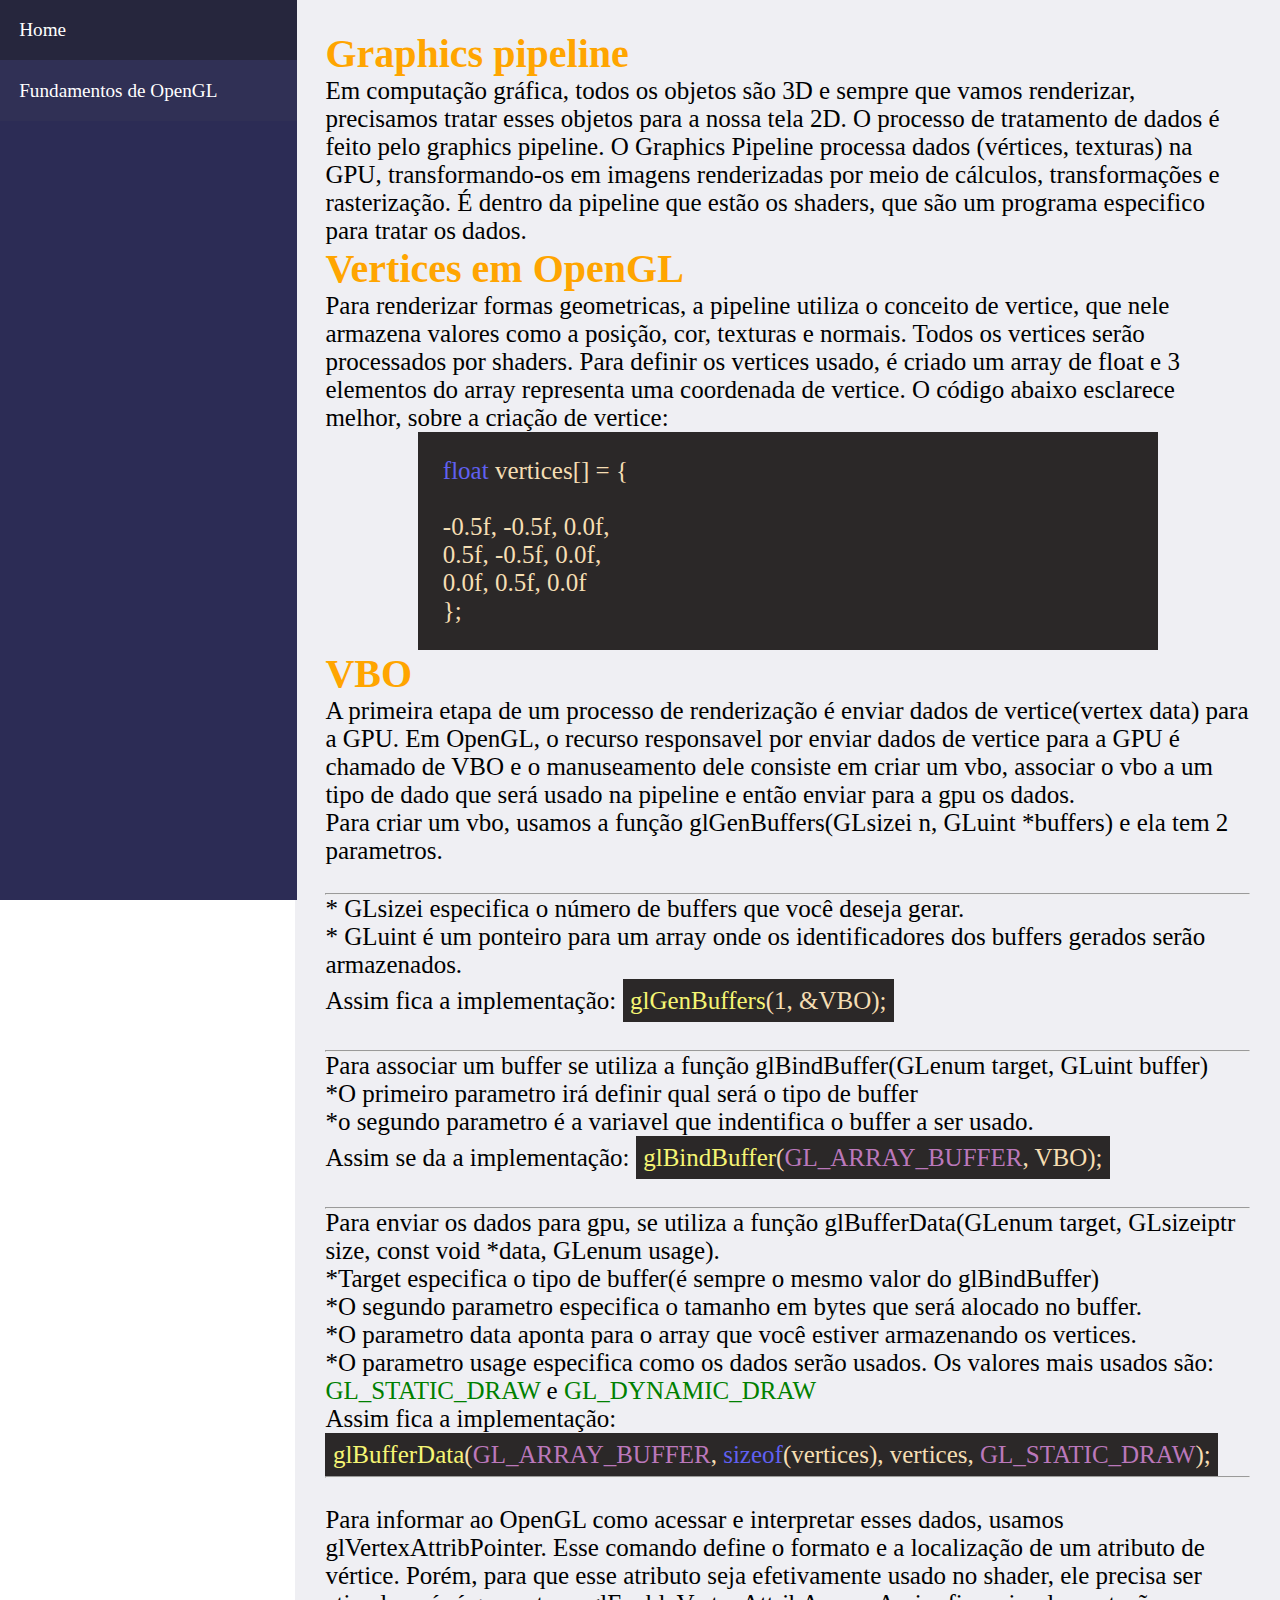
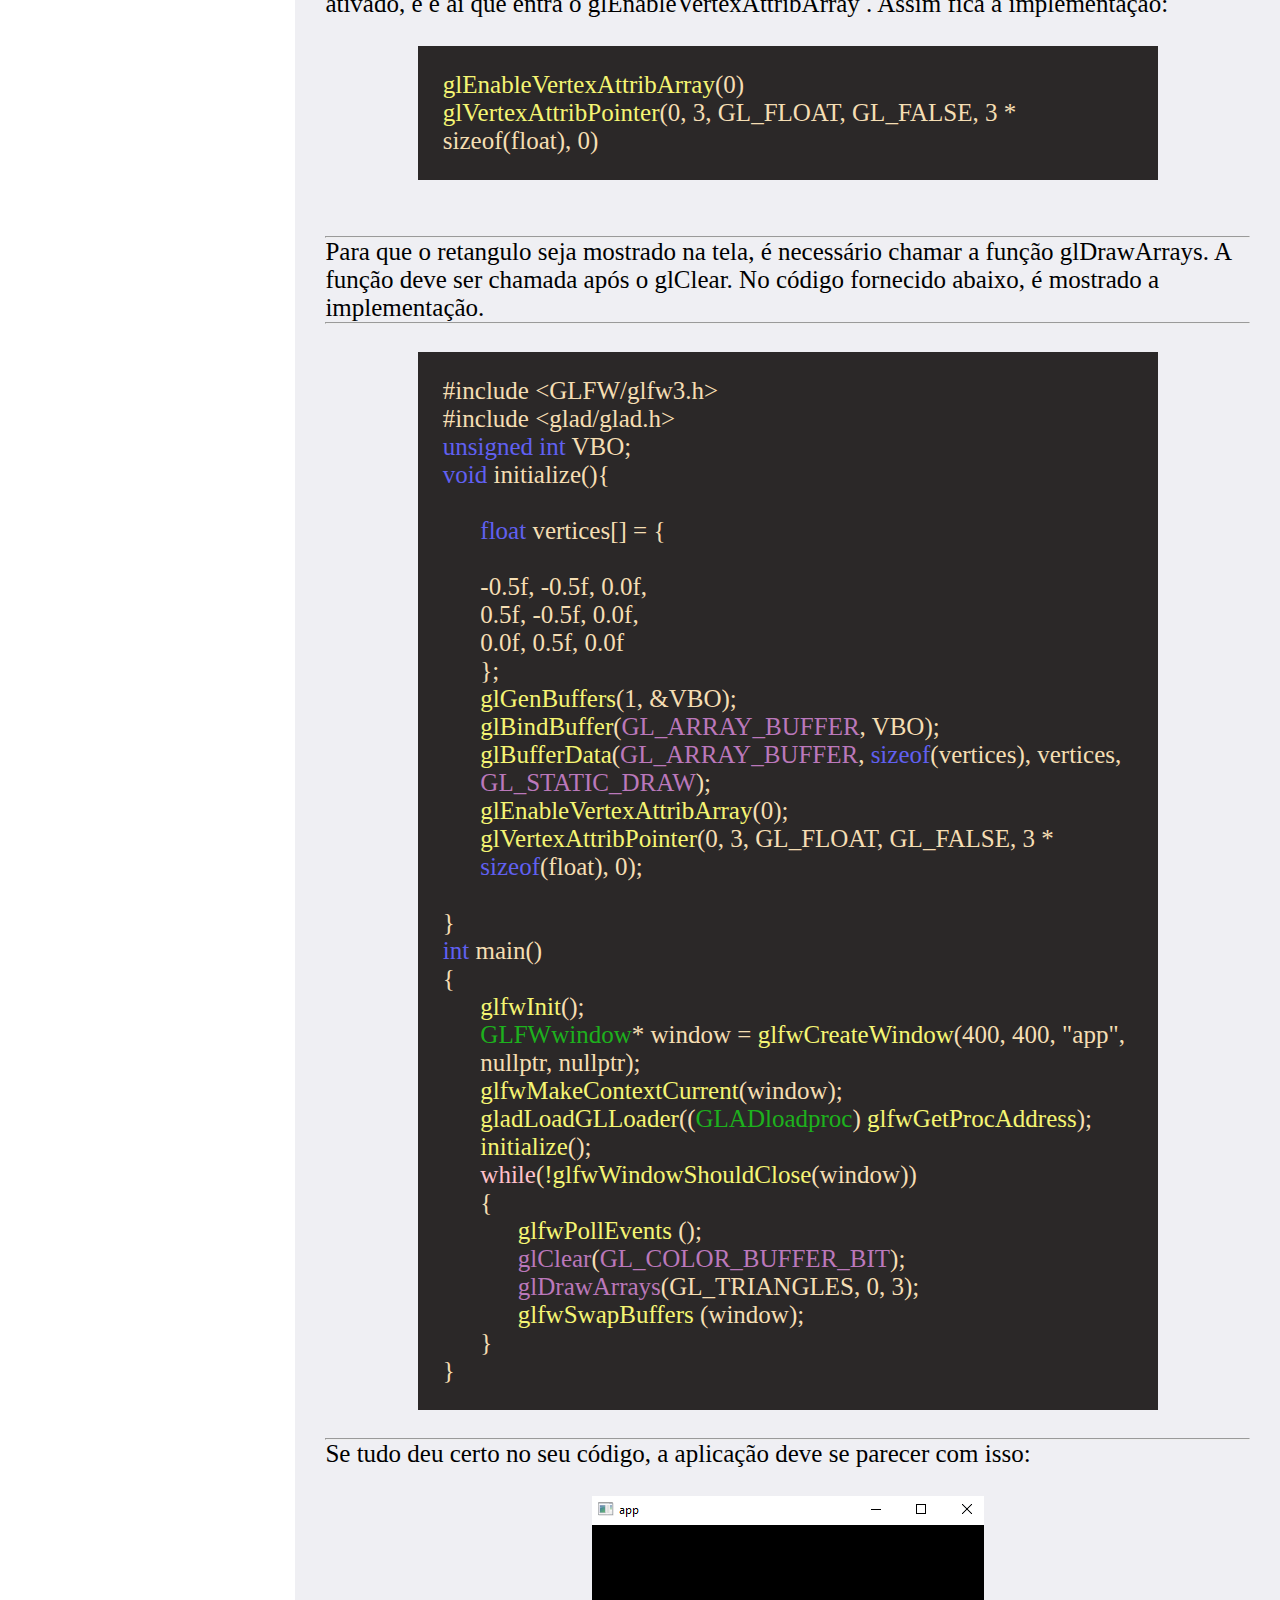
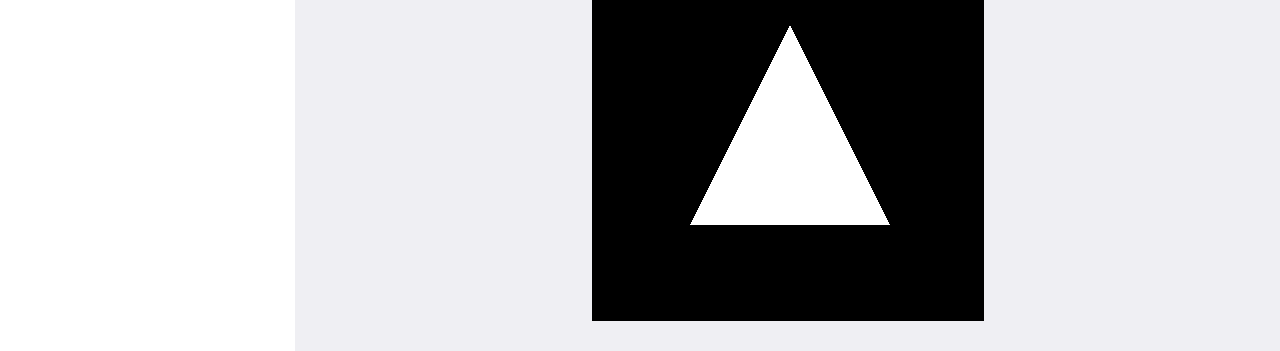
<file: Renderizando um triangulo.html>
<!DOCTYPE html>
<html lang="pt-br">
<head>
    <meta charset="UTF-8">
    <meta name="viewport" content="width=device-width, initial-scale=1.0">
    <title>Document</title>
    <link rel="stylesheet" href="style.css">
</head>
<body>
    <nav class="header-container">
        <ul>
            <li><a href="index.html">Home</a></li>
           <li id="fundamentos"><a href="#">Fundamentos de OpenGL</a>
            <ul id="Fundamentos-list">
                <li><a href="Criando Janela.html">Criando uma aplicação</a></li>
                <li><a href="Renderizando um triangulo.html">Renderizando uma triangulo</a></li>
                <li><a href="Iniciando um shader.html">Iniciando shader</a></li>
                <li><a href="Adicionando Movimento.html">Adicionando movimento</a></li>
            </ul>
           </li>
        </ul>
    </nav>
    <nav class="header-container__mobile">
        <ul>
            <li><a href="index.html">Home</a></li>
           <li id="fundamentos1"><a href="#">Fundamentos de OpenGL</a>
            <ul id="Fundamentos-list1">
                <li><a href="Criando Janela.html">Criando uma aplicação</a></li>
                <li><a href="Renderizando um triangulo.html">Renderizando uma triangulo</a></li>
                <li><a href="Iniciando um shader.html">Iniciando shader</a></li>
                <li><a href="Adicionando Movimento.html">Adicionando movimento</a></li>
                <li><a href="Renderizando uma janela.html">Renderizando uma janela</a></li>
                <li><a href="Renderizando uma janela.html">Renderizando uma janela</a></li>
                <li><a href="Renderizando uma janela.html">Renderizando uma janela</a></li>
                <li><a href="Renderizando uma janela.html">Renderizando uma janela</a></li>
            </ul>
           </li>
        </ul>
    </nav>
    <main>
        <h2>Graphics pipeline</h2>
        <p>Em computação gráfica, todos os objetos são 3D e sempre que vamos renderizar, precisamos tratar esses objetos para a nossa tela 2D. O processo de tratamento de dados é feito pelo graphics pipeline.
            O Graphics Pipeline processa dados (vértices, texturas) na GPU, transformando-os em imagens renderizadas por meio de cálculos, transformações e rasterização. É dentro da pipeline que estão os shaders, que são um programa especifico para tratar os dados.
        </p>

        <h2>Vertices em OpenGL</h2>
        <p>Para renderizar formas geometricas, a pipeline utiliza o conceito de vertice, que nele armazena valores como a posição, cor, texturas e normais. Todos os vertices serão processados por shaders. Para definir os vertices usado, é criado um array de float e 3 elementos do array representa uma coordenada de vertice.
            O código abaixo esclarece melhor, sobre a criação de vertice:
        </p>
        <div class="main-code">
            <span class="main-code__line-code"><span class="main-code__var">float</span> vertices[] = {</span>
                <br>
                -0.5f, -0.5f, 0.0f, <br>
                0.5f, -0.5f, 0.0f, <br>
                0.0f,  0.5f, 0.0f<br>
            };
        </div>
        <h2>VBO</h2>
        <p>A primeira etapa de um processo de renderização é enviar dados de vertice(vertex data) para a GPU. Em OpenGL, o recurso responsavel por enviar dados de vertice para a GPU é chamado de VBO e o manuseamento dele consiste em criar um vbo, associar o vbo a um tipo de dado que será usado na pipeline e então enviar para a gpu os dados.</p>
        <p>Para criar um vbo, usamos a função glGenBuffers(GLsizei n, GLuint *buffers) e ela tem 2 parametros.</p><br>
        <hr>
        <p>* GLsizei especifica o número de buffers que você deseja gerar. <br>
           * GLuint é um ponteiro para um array onde os identificadores dos buffers gerados serão armazenados.
            <br>
            Assim fica a implementação:
            <span class="main-code-inline">                  <span class="main-code__line-code"> <span class="main-code__function">glGenBuffers</span>(1, &VBO);</span></span>
        </p><br>
            <hr>
            <p>Para associar um buffer se utiliza a função glBindBuffer(GLenum target, GLuint buffer)<br>
            *O primeiro parametro irá definir qual será o tipo de buffer<br>
            *o segundo parametro é a variavel que indentifica o buffer a ser usado.
            <br>Assim se da a implementação: <span class="main-code-inline"><span class="main-code__line-code"> <span class="main-code__function">glBindBuffer</span>(<span class="main-code__macro">GL_ARRAY_BUFFER</span>, VBO);</span></span></p><br>
          <hr>
        <p class="text-Relative"> Para enviar os dados para gpu, se utiliza a função glBufferData(GLenum target, GLsizeiptr size, const void *data, GLenum usage). <br>
            *Target especifica o tipo de buffer(é sempre o mesmo valor do glBindBuffer) <br>
            *O segundo parametro especifica o tamanho em bytes que será alocado no buffer.  <br>
            *O parametro data aponta para o array que você estiver armazenando os vertices. <br>
            *O parametro usage especifica como os dados serão usados. Os valores mais usados são: 
            <br><span class="target">GL_STATIC_DRAW</span> e <span class="target">GL_DYNAMIC_DRAW</span>
            <br>Assim fica a implementação: <span class="main-code-inline"> <span class="main-code__line-code"><span class="main-code__function">glBufferData</span>(<span class="main-code__macro">GL_ARRAY_BUFFER</span>, <span class="main-code__var">sizeof</span>(vertices), vertices, <span class="main-code__macro">GL_STATIC_DRAW</span>);</span></span>
        </p>
        <hr>

        <br>
        <p>
            Para informar ao OpenGL como acessar e interpretar esses dados,
             usamos glVertexAttribPointer. Esse comando define o formato e a localização de um atributo de vértice. Porém, para que esse atributo seja efetivamente usado no shader, ele precisa ser ativado, e é aí que entra o glEnableVertexAttribArray
             . Assim fica a implementação:
             <br><br>
             <div class="main-code">
              <span class="main-code__line-code"><span class="main-code__function">glEnableVertexAttribArray</span>(0)</span> 
              <span class="main-code__line-code"> <span class="main-code__function">glVertexAttribPointer</span>(0, 3, GL_FLOAT, GL_FALSE, 3 * sizeof(float), 0)</span>
             </div>
        </p>
        <BR></BR>
        <hr>
        <p>Para que o retangulo seja mostrado na tela, é necessário chamar a função glDrawArrays. A função deve ser chamada após o glClear.
            No código fornecido abaixo, é mostrado a implementação.
        </p>
        <hr>
        <br>
        <div class="main-code">
            <span class="main-code__line-code">#include &lt;GLFW/glfw3.h&gt;</span>
            <span class="main-code__line-code">#include &lt;glad/glad.h&gt;</span>
            <span class="main-code__line-code"><span class="main-code__var">unsigned int</span> VBO;</span>
            <span class="main-code__line-code"><span class="main-code__var">void</span> initialize(){</span>
                <br>
            
                <span class="main-code__align">
                    <span class="main-code__line-code"><span class="main-code__var">float</span> vertices[] = {</span>
                        <br>
                        -0.5f, -0.5f, 0.0f, <br>
                        0.5f, -0.5f, 0.0f, <br>
                        0.0f,  0.5f, 0.0f<br>
                    };
                    <span class="main-code__line-code"> <span class="main-code__function">glGenBuffers</span>(1, &VBO);</span>
                    <span class="main-code__line-code"> <span class="main-code__function">glBindBuffer</span>(<span class="main-code__macro">GL_ARRAY_BUFFER</span>, VBO);</span>
                    <span class="main-code__line-code"><span class="main-code__function">glBufferData</span>(<span class="main-code__macro">GL_ARRAY_BUFFER</span>, <span class="main-code__var">sizeof</span>(vertices), vertices, <span class="main-code__macro">GL_STATIC_DRAW</span>);</span>
                    <span class="main-code__line-code"><span class="main-code__function">glEnableVertexAttribArray</span>(0);</span> 
                    <span class="main-code__line-code"> <span class="main-code__function">glVertexAttribPointer</span>(0, 3, GL_FLOAT, GL_FALSE, 3 * <span class="main-code__var">sizeof</span>(float), 0);</span>
                </span>
            <br>
        }
        <span class="main-code__line-code"><span class="main-code__var">int</span> main() </span>{
        <span class="main-code__align">
            <span class="main-code__line-code"><span class="main-code__function">glfwInit</span>(); </span>
            <span class="main-code__line-code"><span class="main-code__class">GLFWwindow</span>* window = <span class="main-code__function">glfwCreateWindow</span>(400, 400, "app", nullptr, nullptr);</span>
            <span class="main-code__line-code"><span class="main-code__function">glfwMakeContextCurrent</span>(window);</span>
             <span class="main-code__line-code"><span class="main-code__function">gladLoadGLLoader</span>((<span class="main-code__class">GLADloadproc</span>) <span class="main-code__function">glfwGetProcAddress</span>);</span>
             <span class="main-code__line-code"><span class="main-code__function">initialize</span>();</span>
             <span class="main-code__line-code"> <span class="main-code__loop">while</span>(<span class="main-code__function">!glfwWindowShouldClose</span>(window))</span>
            <span class="main-code__line-code">{</span>
            <span class="main-code__align">
                <span class="main-code__line-code"><span class="main-code__function">glfwPollEvents</span> ();</span>
                <span class="main-code__line-code"><span class="main-code__macro">glClear</span>(<span class="main-code__macro">GL_COLOR_BUFFER_BIT</span>);</span>
                <span class="main-code__line-code"><span class="main-code__macro">glDrawArrays</span>(GL_TRIANGLES, 0, 3);</span> 
                <span class="main-code__line-code"><span class="main-code__function">glfwSwapBuffers</span> (window); </span>
            </span>
            <span class="main-code__line-code">}</span>
        </span>
        <span class="main-code__line-code">}</span>
        </div>

        <br>
        <hr>
        <p>Se tudo deu certo no seu código, a aplicação deve se parecer com isso:</p>
        <br>
        <img src="Renderizando um triangulo.html.png" alt="">
        </main>
    <script src="script.js"></script>
    <script>
       ;(function () {
    const target = document.getElementsByClassName("target"); // HTMLCollection
    // Transforma em array para usar forEach
    Array.from(target).forEach(function (element, index) {
        element.addEventListener("mouseenter", function () {
            addShowMessage(element, index);
        });
        element.addEventListener("mouseleave", function () {
            removeShowMessage();
        });
    });

    let currentMessage = null; // Referência para a mensagem exibida

    function addShowMessage(element, index) {
        // Cria o container da mensagem
        const ShowP = document.createElement("div");
        ShowP.className = "showMessage";
        ShowP.style.position = "absolute";
        ShowP.style.backgroundColor = "rgba(0, 0, 0, 0.8)";
        ShowP.style.color = "white";
        ShowP.style.padding = "5px";
        ShowP.style.borderRadius = "5px";

        const rect = element.getBoundingClientRect();
        const posX = rect.left + window.scrollX; // Considera o scroll horizontal
        const posY = rect.top + window.scrollY; // Considera o scroll vertical

        ShowP.style.left = `${posX}px`;
        ShowP.style.top = `${posY + rect.height + 5}px`; // Ajusta abaixo do elemento

        switch (index) {
            case 0:
                ShowP.textContent =
                    "Os dados do buffer serão carregados uma vez (ou muito raramente) e serão usados para renderização repetidamente.";
                break;
            case 1:
                ShowP.textContent =
                    "Os dados são alterados frequentemente e usados muitas vezes.";
                break;
            default:
                ShowP.textContent = "Mensagem padrão para índices maiores.";
        }

        document.body.appendChild(ShowP);
        currentMessage = ShowP; // Armazena a mensagem atual
    }

    function removeShowMessage() {
        if (currentMessage) {
            currentMessage.remove();
            currentMessage = null;
        }
    }
})();
    </script>
</body>
</html>
</file>
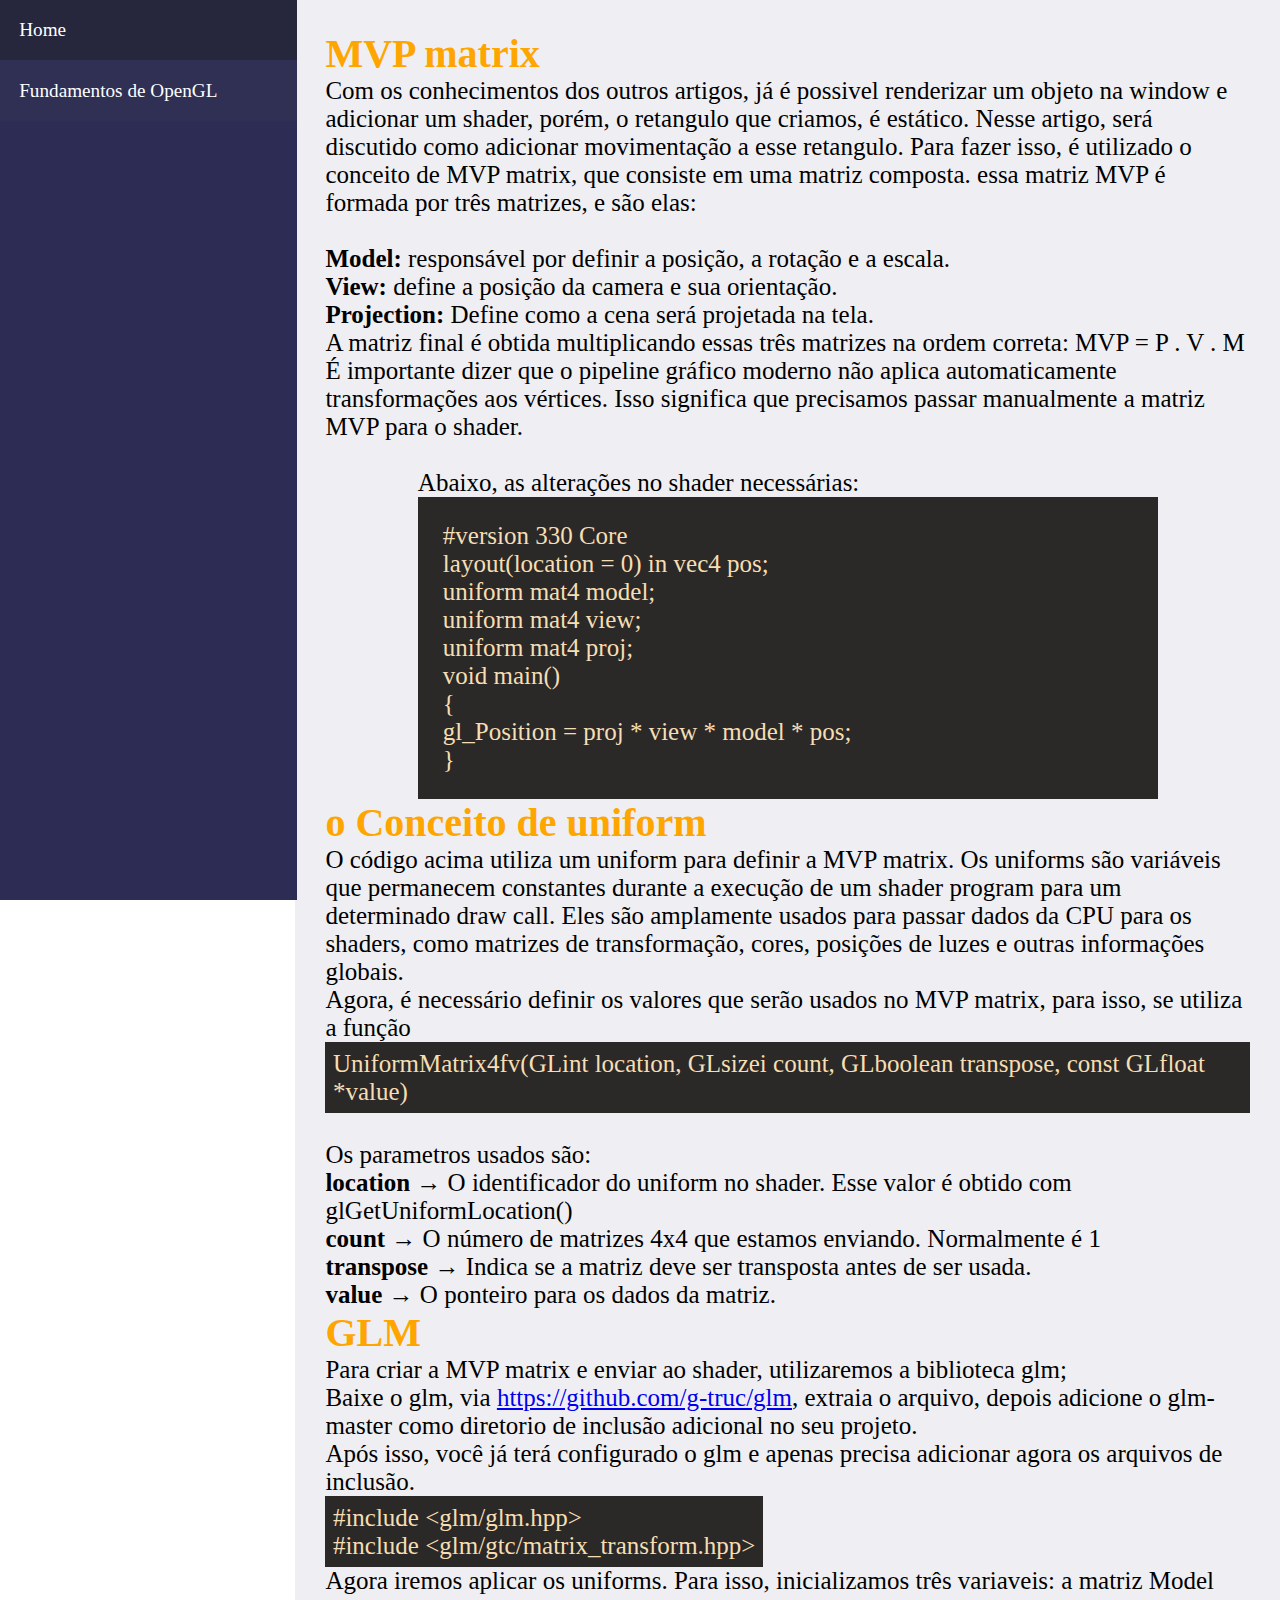
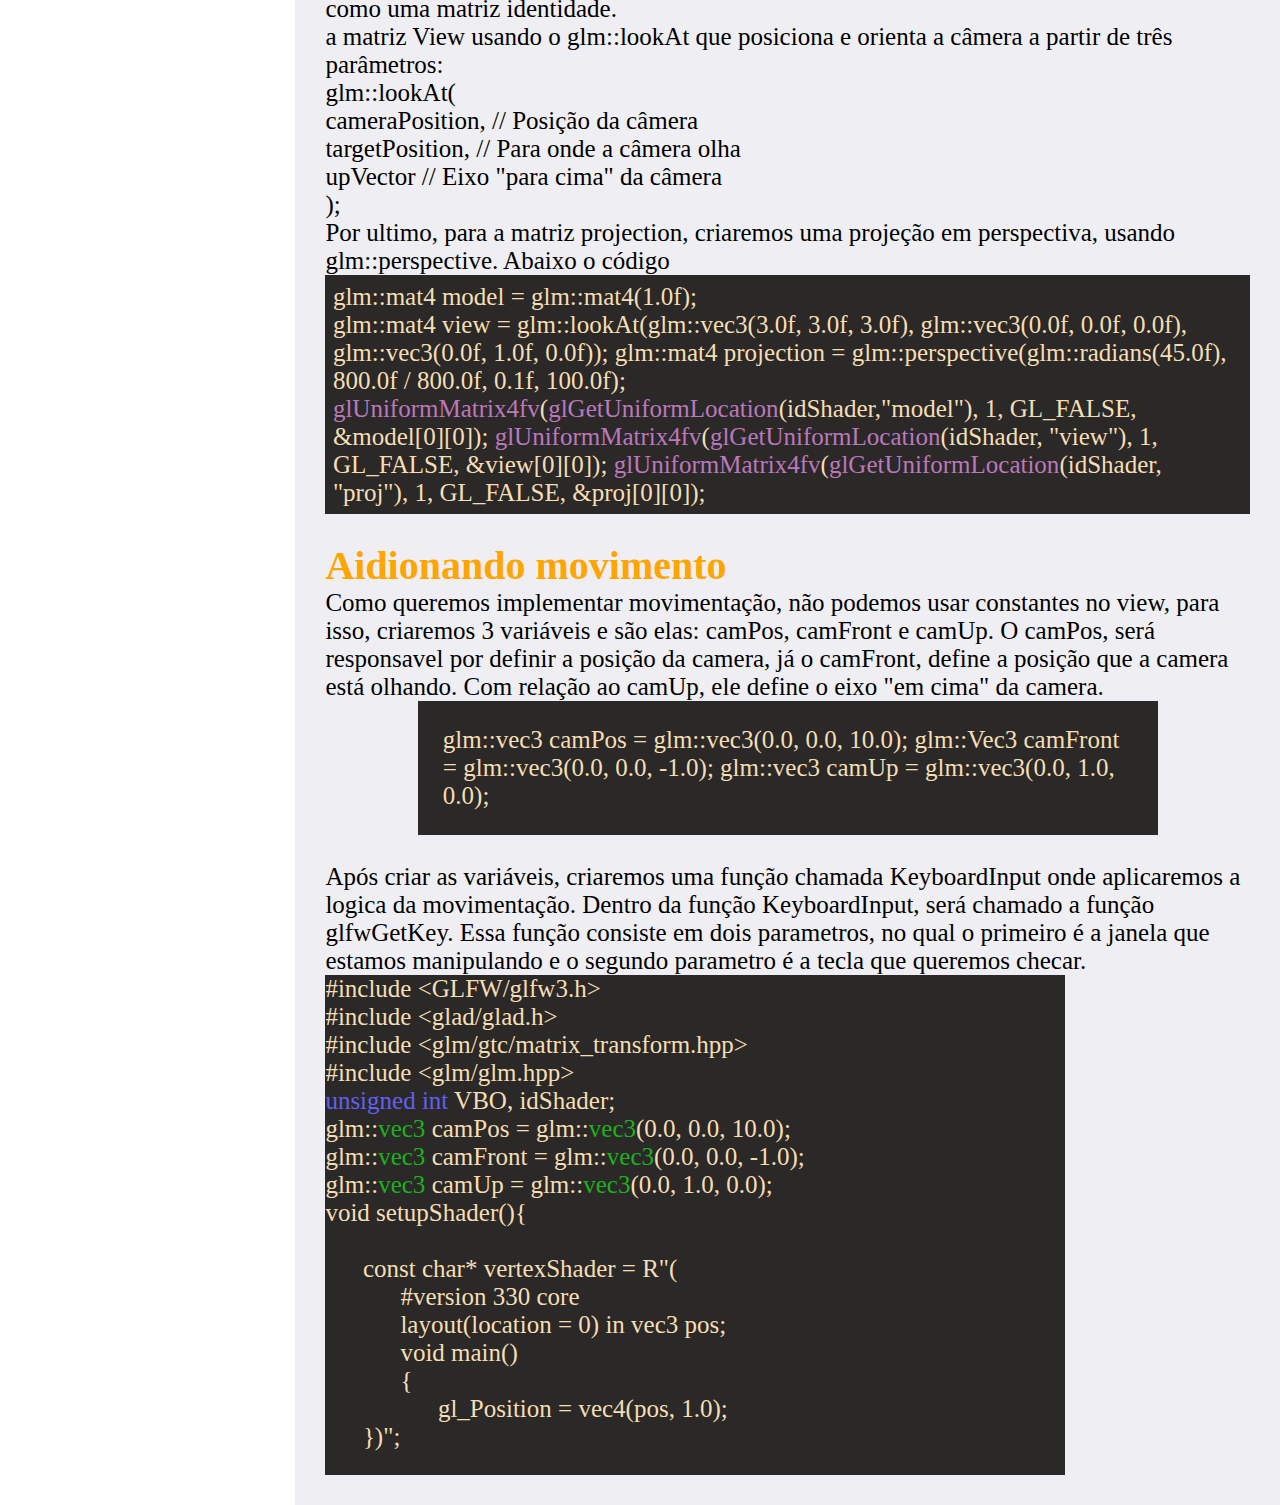
<file: articles/Adicionando Movimento.html>
<!DOCTYPE html>
<html lang="pt-br">
<head>
    <meta charset="UTF-8">
    <meta name="viewport" content="width=device-width, initial-scale=1.0">
    <title>Document</title>
    <link rel="stylesheet" href="../css/style.css">
</head>
<body>
    <nav class="header-container">
        <ul>
            <li><a href="../index.html">Home</a></li>
           <li id="fundamentos"><a href="#">Fundamentos de OpenGL</a>
            <ul id="Fundamentos-list">
                <li><a href="Criando Janela.html">Criando uma aplicação</a></li>
                <li><a href="Renderizando um triangulo.html">Renderizando uma triangulo</a></li>
                <li><a href="Iniciando um shader.html">Iniciando shader</a></li>
                <li><a href="Adicionando Movimento.html">Adicionando movimento</a></li>
            </ul>
           </li>
        </ul>
    </nav>
    <nav class="header-container__mobile">
        <ul>
            <li><a href="index.html">Home</a></li>
           <li id="fundamentos1"><a href="#">Fundamentos de OpenGL</a>
            <ul id="Fundamentos-list1">
                <li><a href="Criando Janela.html">Criando uma aplicação</a></li>
                <li><a href="Renderizando uma triangulo.html">Renderizando uma triangulo</a></li>
                <li><a href="Iniciando um shader.html">Iniciando shader</a></li>
                <li><a href="Adicionando Movimento.html">Adicionando movimento</a></li>
                <li><a href="Renderizando uma janela.html">Renderizando uma janela</a></li>
                <li><a href="Renderizando uma janela.html">Renderizando uma janela</a></li>
                <li><a href="Renderizando uma janela.html">Renderizando uma janela</a></li>
                <li><a href="Renderizando uma janela.html">Renderizando uma janela</a></li>
            </ul>
           </li>
        </ul>
    </nav>
    <main>
        <h2>MVP matrix</h2>
        <p>Com os conhecimentos dos outros artigos, já é possivel renderizar um objeto na window e adicionar um shader, porém, o retangulo que 
            criamos, é estático. 

            Nesse artigo, será discutido como adicionar movimentação a esse retangulo. Para fazer isso, é utilizado o conceito de MVP matrix, que 
            consiste em uma matriz composta. essa matriz MVP é formada por três matrizes, e são elas: <br> <br>
            <b>Model: </b> responsável por definir a posição, a rotação e a escala. <br>
            <b>View: </b> define a posição da camera e sua orientação. <br>
            <b>Projection: </b> Define como a cena será projetada na tela. <br>
            A matriz final é obtida multiplicando essas três matrizes na ordem correta: MVP = P . V . M
        
            É importante dizer que o pipeline gráfico moderno não aplica automaticamente transformações aos vértices. Isso significa que precisamos passar manualmente a matriz MVP para o shader.
        </p><br>
        <span class="center">Abaixo, as alterações no shader necessárias:</span>
        <div class="main-code">
            #version 330 Core <br>
            layout(location = 0) in vec4 pos;<br>
            uniform mat4 model; <br>
            uniform mat4 view;<br>
            uniform mat4 proj;<br>
            void main()<br>
            {<br>
                gl_Position = proj * view * model * pos; <br>
            }
        </div>
        <h2>o Conceito de uniform</h2>
        <p>O código acima utiliza um uniform para definir a MVP matrix.
            Os uniforms são variáveis que permanecem constantes durante a execução de um shader program para um determinado draw call. Eles são amplamente usados para passar dados da CPU para os shaders, como matrizes de transformação, cores, posições de luzes e outras informações globais.    
            <br>
            Agora, é necessário definir os valores que serão usados no MVP matrix, para isso, se utiliza a função 
            <span class="main-code-inline">UniformMatrix4fv(GLint location, GLsizei count, GLboolean transpose, const GLfloat *value)</span> <br>
     <br>
            Os parametros usados são: <br>
            <b>location</b> → O identificador do uniform no shader. Esse valor é obtido com glGetUniformLocation() <br>
            <b>count</b> → O número de matrizes 4x4 que estamos enviando. Normalmente é 1 <br>
            <b>transpose</b> → Indica se a matriz deve ser transposta antes de ser usada. <br>
            <b>value</b> → O ponteiro para os dados da matriz.
        </p>
        <h2>GLM</h2>
        <p>Para criar a MVP matrix e enviar ao shader, utilizaremos a biblioteca glm;
            
            <p>Baixe o glm, via <a target="_blank" href="https://github.com/g-truc/glm">https://github.com/g-truc/glm</a>, extraia o arquivo, depois adicione o glm-master como diretorio de inclusão adicional no seu projeto.</p>
            <p>Após isso, você já terá configurado o glm e apenas precisa adicionar agora os arquivos de inclusão.</p>
            <div class="main-code-inline">
#include                &lt;glm/glm.hpp&gt; <br>
#include                &lt;glm/gtc/matrix_transform.hpp&gt; <br>
            </div>
            <p>Agora iremos aplicar os uniforms. Para isso, inicializamos três variaveis: a matriz Model como uma matriz identidade. <br>
            a matriz View usando o glm::lookAt que posiciona e orienta a câmera a partir de três parâmetros: <br>
                glm::lookAt(<br>
                cameraPosition,  // Posição da câmera<br>
                targetPosition,  // Para onde a câmera olha<br>
                upVector         // Eixo "para cima" da câmera<br>
            );<br>
            Por ultimo, para a matriz projection, criaremos uma projeção em perspectiva, usando glm::perspective. Abaixo o código <br>
        </p>
            <div class="main-code-inline">
                glm::mat4 model = glm::mat4(1.0f); <br>
                glm::mat4 view = glm::lookAt(glm::vec3(3.0f, 3.0f, 3.0f), glm::vec3(0.0f, 0.0f, 0.0f), glm::vec3(0.0f, 1.0f, 0.0f));
                glm::mat4 projection = glm::perspective(glm::radians(45.0f), 800.0f / 800.0f, 0.1f, 100.0f);
                <span class="main-code__macro">glUniformMatrix4fv</span>(<span class="main-code__macro">glGetUniformLocation</span>(idShader,"model"), 1, GL_FALSE, &model[0][0]);
                <span class="main-code__macro"> glUniformMatrix4fv</span>(<span class="main-code__macro">glGetUniformLocation</span>(idShader, "view"), 1, GL_FALSE, &view[0][0]);
                <span class="main-code__macro">glUniformMatrix4fv</span>(<span class="main-code__macro">glGetUniformLocation</span>(idShader, "proj"), 1, GL_FALSE, &proj[0][0]);
            </div>
            <br>   <br>
            <h2>Aidionando movimento</h2>
            <p>Como queremos implementar movimentação, não podemos usar constantes no view, para isso, criaremos 3 variáveis e são elas: camPos, camFront e camUp. O camPos, será responsavel por definir a posição da camera, já o camFront, define a posição que a camera está olhando. Com relação ao camUp, ele define o eixo "em cima" da camera.</p>
            <div class="main-code">
                glm::vec3 camPos = glm::vec3(0.0, 0.0, 10.0);
                glm::Vec3 camFront = glm::vec3(0.0, 0.0, -1.0);
                glm::vec3 camUp = glm::vec3(0.0, 1.0, 0.0);
            </div>
            <br>
            <p>Após criar as variáveis, criaremos uma função chamada KeyboardInput onde aplicaremos a logica da movimentação.
                Dentro da função KeyboardInput, será chamado a função glfwGetKey. Essa função consiste em dois parametros, no qual o primeiro é a janela que estamos manipulando e o segundo parametro é a tecla que queremos checar.
                <div class="main-code-fixed">
                    <span class="main-code__line-code">#include &lt;GLFW/glfw3.h&gt;</span>
                    <span class="main-code__line-code">#include &lt;glad/glad.h&gt;</span>
                    <span class="main-code__line-code">#include &lt;glm/gtc/matrix_transform.hpp&gt;</span>
                    <span class="main-code__line-code">#include &lt;glm/glm.hpp&gt;</span>
                    <span class="main-code__line-code"><span class="main-code__var">unsigned int</span> VBO, idShader;</span>
                    <span class="main-code__line-code">glm::<span class="main-code__class">vec3</span> camPos = glm::<span class="main-code__class">vec3</span>(0.0, 0.0, 10.0);</span>
                    <span class="main-code__line-code">glm::<span class="main-code__class">vec3</span> camFront = glm::<span class="main-code__class">vec3</span>(0.0, 0.0, -1.0);</span>
                    <span class="main-code__line-code">glm::<span class="main-code__class">vec3</span> camUp = glm::<span class="main-code__class">vec3</span>(0.0, 1.0, 0.0);</span>
                    <span class="main-code__line-code">void setupShader(){</span></span><br>
                        <div class="main-code__align">
                            <span class="main-code__line-code">const char* vertexShader = R"(</span>
                            <div class="main-code__align">
                                <span class="main-code__line-code">#version 330 core</span>
                                <span class="main-code__line-code">layout(location = 0) in vec3 pos;</span>
                                <span class="main-code__line-code">void main()
                                   <br> {<br>
                                    <span class="main-code__align">
                                        gl_Position = vec4(pos, 1.0);
                                    </span>
                            </div>
                        
                        })"; <br>
                        <br>
                        const char* fragmentShader = R"( 
                            <div class="main-code__align">
                                <br> <span class="main-code__line-code">#version 330 core</span>
                                <span class="main-code__line-code">layout(location = 0) out vec4 color;</span>
                                <span class="main-code__line-code">void main(){<br></span>
                                   <div class="main-code__align">
                                    <span class="main-code__line-code">color =vec4(1.0, 0.0, 0.0, 1.0)</span>
                                   </div>
                            </div>
                            }
                        )"; <br>
                        <span class="main-code__line-code"><span class="main-code__var">unsigned int</span> vertex = glCreateShader(<span class="main-code__macro">GL_VERTEX_SHADER</span>);</span>
                        <span class="main-code__line-code"><span class="main-code__function">glShaderSource</span>(vertex, 1, &vertexShader);</span>
                        <span class="main-code__line-code"><span class="main-code__function">glCompileShader</span>(vertex);</span>
                        <span class="main-code__line-code"><span class="main-code__var">unsigned int</span> fragment = <span class="main-code__function">glCreateShader</span>(<span class="main-code__macro">GL_FRAGMENT_SHADER</span>);</span>
                        <span class="main-code__line-code"><span class="main-code__function">glShaderSource</span>(fragment, 1, &fragmentShader);</span>
                        <span class="main-code__line-code"><span class="main-code__function">glCompileShader</span>(fragment);</span>
                        <span class="main-code__line-code">idShader = <span class="main-code__function">glCreateProgram</span>();</span>
                        <span class="main-code__line-code"><span class="main-code__function">glAttachShader</span>(idShader, vertex);</span>
                        <span class="main-code__line-code"><span class="main-code__function">glAttachShader</span>(idShader, fragment);</span>
                        <span class="main-code__line-code"><span class="main-code__function">glLinkProgram</span>(idShader);</span>
                        <span class="main-code__line-code"><span class="main-code__function">glValidateProgram</span>(idShader);</span>
                        <span class="main-code__line-code"><span class="main-code__function">glUseProgram</span>(idShader);</span>
                 
                        </div>
                    }
                    <span class="main-code__line-code"><span class="main-code__var">void</span> initialize(){</span>
                        <br>
                    
                        <span class="main-code__align">
                            <span class="main-code__line-code"><span class="main-code__var">float</span> vertices[] = {</span>
                                <br>
                                -0.5f, -0.5f, 0.0f, <br>
                                0.5f, -0.5f, 0.0f, <br>
                                0.0f,  0.5f, 0.0f<br>
                            };
                            <span class="main-code__line-code"> <span class="main-code__function">glGenBuffers</span>(1, &VBO);</span>
                            <span class="main-code__line-code"> <span class="main-code__function">glBindBuffer</span>(<span class="main-code__macro">GL_ARRAY_BUFFER</span>, VBO);</span>
                            <span class="main-code__line-code"><span class="main-code__function">glBufferData</span>(<span class="main-code__macro">GL_ARRAY_BUFFER</span>, <span class="main-code__var">sizeof</span>(vertices), vertices, <span class="main-code__macro">GL_STATIC_DRAW</span>);</span>
                            <span class="main-code__line-code"><span class="main-code__function">glEnableVertexAttribArray</span>(0);</span> 
                            <span class="main-code__line-code"> <span class="main-code__function">glVertexAttribPointer</span>(0, 3, GL_FLOAT, GL_FALSE, 3 * <span class="main-code__var">sizeof</span>(float), 0);</span>
                        </span>
                    <br>
                }
                <span class="main-code__line-code"><span class="main-code__var">int</span> main() </span>{
                <span class="main-code__align">
                    <span class="main-code__line-code"><span class="main-code__function">glfwInit</span>(); </span>
                    <span class="main-code__line-code"><span class="main-code__class">GLFWwindow</span>* window = <span class="main-code__function">glfwCreateWindow</span>(400, 400, "app", nullptr, nullptr);</span>
                    <span class="main-code__line-code"><span class="main-code__function">glfwMakeContextCurrent</span>(window);</span>
                     <span class="main-code__line-code"><span class="main-code__function">gladLoadGLLoader</span>((<span class="main-code__class">GLADloadproc</span>) <span class="main-code__function">glfwGetProcAddress</span>);</span>
                     <span class="main-code__line-code"><span class="main-code__function">initialize</span>();</span>
                     <span class="main-code__line-code"> <span class="main-code__loop">while</span>(<span class="main-code__function">!glfwWindowShouldClose</span>(window))</span>
                    <span class="main-code__line-code">{</span>
                    <span class="main-code__align">
                        <span class="main-code__line-code"><span class="main-code__function">glfwPollEvents</span> ();</span>
                        <span class="main-code__line-code"><span class="main-code__macro">glClear</span>(<span class="main-code__macro">GL_COLOR_BUFFER_BIT</span>);</span>
                        <span class="main-code__line-code"><span class="main-code__macro">glDrawArrays</span>(<span class="main-code__macro">GL_TRIANGLES</span>, 0, 3);</span> 
                        <span class="main-code__line-code"><span class="main-code__function">glfwSwapBuffers</span> (window); </span>
                    </span>
                    <span class="main-code__line-code">}</span>
                </span>
                <span class="main-code__line-code">}</span>
                </div>
                </div>
            </p>
        </main>
    
    <script src="../javascript/script.js"></script>
</body>
</html>
</file>
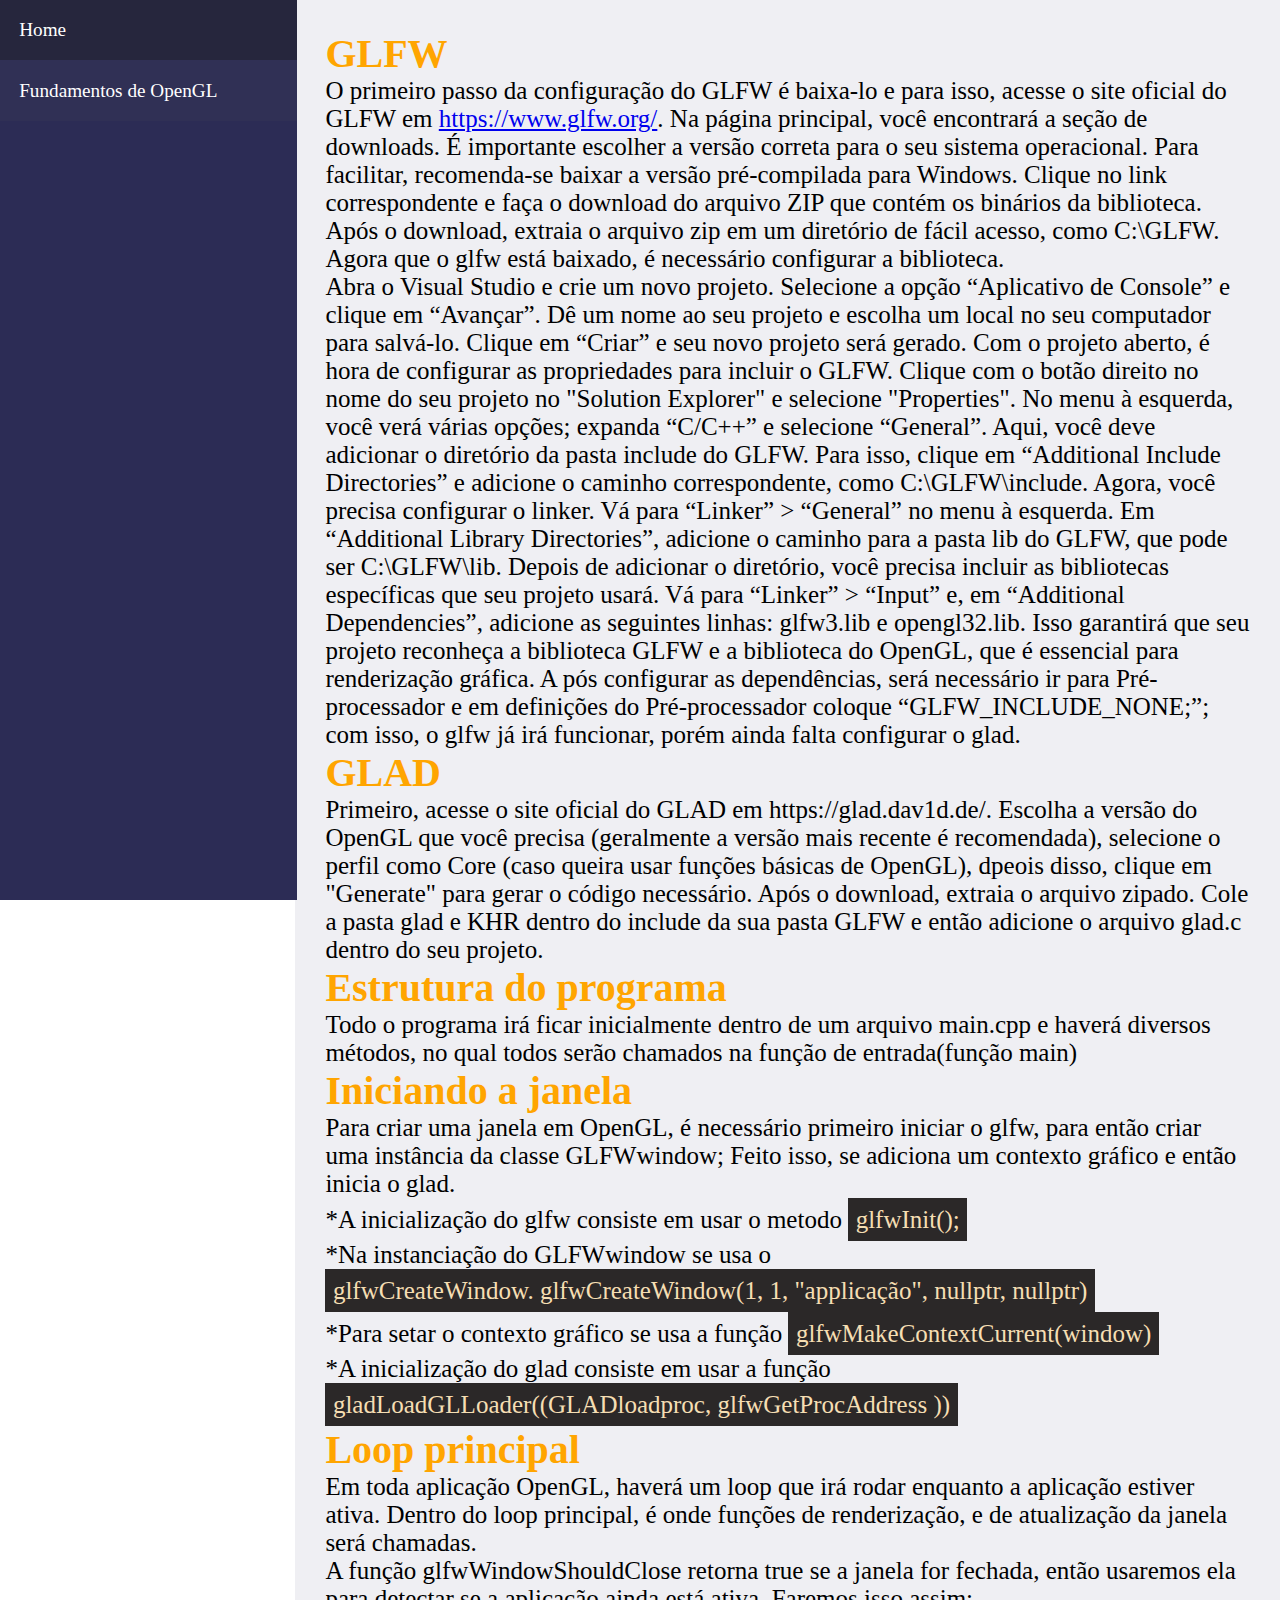
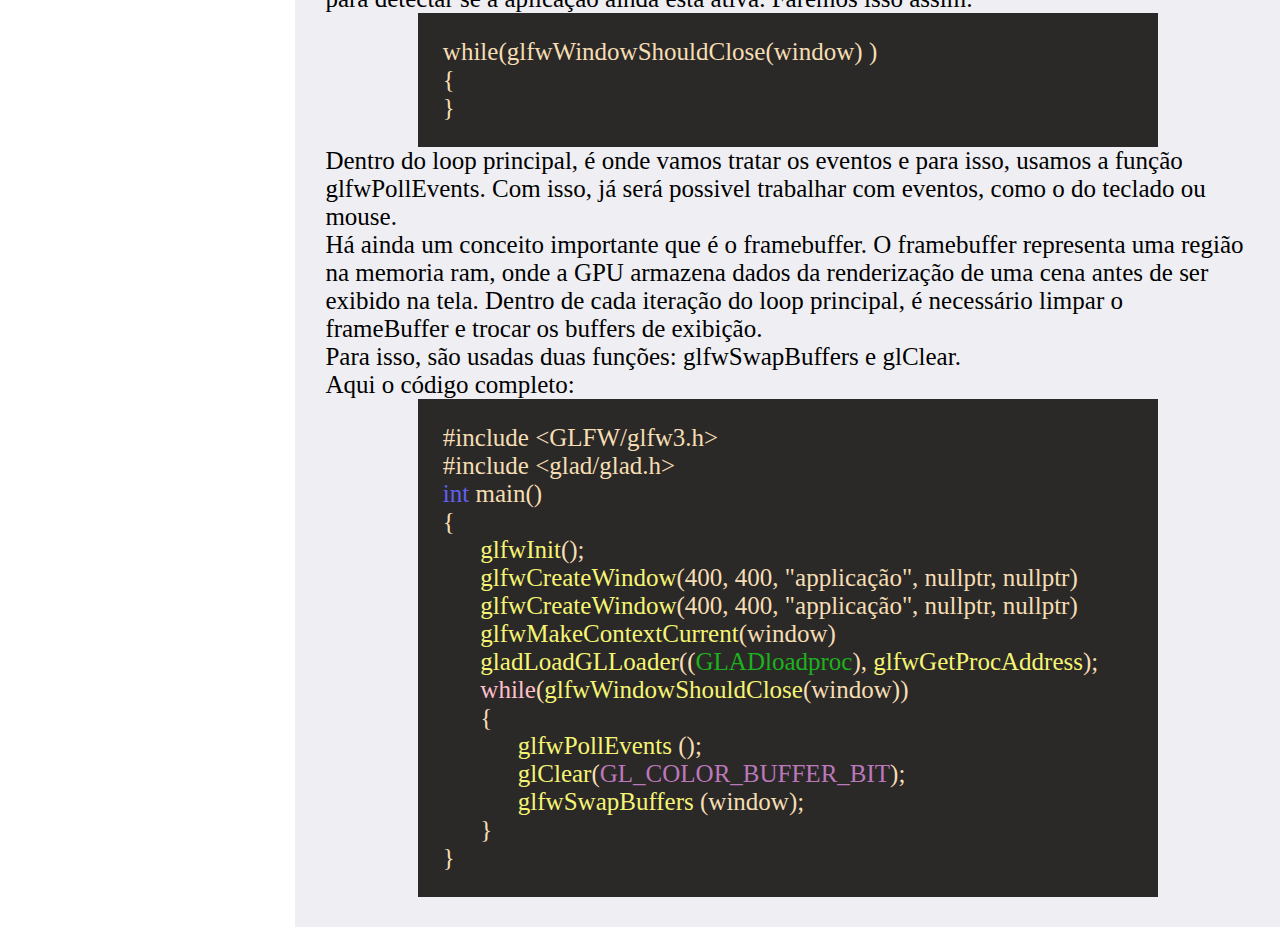
<file: articles/Criando Janela.html>
<!DOCTYPE html>
<html lang="pt-br">
<head>
    <meta charset="UTF-8">
    <meta name="viewport" content="width=device-width, initial-scale=1.0">
    <title>Document</title>
    <link rel="stylesheet" href="../css/style.css">
</head>
<body>
    <nav class="header-container">
        <ul>
            <li><a href="../index.html">Home</a></li>
           <li id="fundamentos"><a href="#">Fundamentos de OpenGL</a>
            <ul id="Fundamentos-list">
                <li><a href="Criando Janela.html">Criando uma aplicação</a></li>
                <li><a href="Renderizando um triangulo.html">Renderizando uma triangulo</a></li>
                <li><a href="Iniciando um shader.html">Iniciando shader</a></li>
                <li><a href="Adicionando Movimento.html">Adicionando movimento</a></li>
            </ul>
           </li>
        </ul>
    </nav>
    <nav class="header-container__mobile">
        <ul>
            <li><a href="index.html">Home</a></li>
           <li id="fundamentos1"><a href="#">Fundamentos de OpenGL</a>
            <ul id="Fundamentos-list1">
                <li><a href="Criando Janela.html">Criando uma aplicação</a></li>
                <li><a href="Renderizando uma triangulo.html">Renderizando uma triangulo</a></li>
                <li><a href="Iniciando um shader.html">Iniciando shader</a></li>
                <li><a href="Adicionando Movimento.html">Adicionando movimento</a></li>
                <li><a href="Renderizando uma janela.html">Renderizando uma janela</a></li>
                <li><a href="Renderizando uma janela.html">Renderizando uma janela</a></li>
                <li><a href="Renderizando uma janela.html">Renderizando uma janela</a></li>
                <li><a href="Renderizando uma janela.html">Renderizando uma janela</a></li>
            </ul>
           </li>
        </ul>
    </nav>
        <main>
            <h2>GLFW</h2>
            <p>O primeiro passo da configuração do GLFW é baixa-lo e para isso,
                acesse o site oficial do GLFW em <a href="https://www.glfw.org/" target="_blank">https://www.glfw.org/</a>. Na página principal, 
                você encontrará a seção de downloads. É importante escolher a versão correta para o seu sistema operacional.
                 Para facilitar, recomenda-se baixar a versão pré-compilada para Windows. 
                 Clique no link correspondente e faça o download do arquivo ZIP que contém os binários da biblioteca. 
                 Após o download, extraia o arquivo zip em um diretório de fácil acesso, como C:\GLFW. Agora que o glfw está baixado,
                  é necessário configurar a biblioteca.</p>
    
                  <p>
                    Abra o Visual Studio e crie um novo projeto. 
                Selecione a opção “Aplicativo de Console” e clique em “Avançar”.
                 Dê um nome ao seu projeto e escolha um local no seu computador para salvá-lo. 
                 Clique em “Criar” e seu novo projeto será gerado. Com o projeto aberto, 
                 é hora de configurar as propriedades para incluir o GLFW. Clique com o botão direito no nome do seu projeto no "Solution Explorer" e selecione "Properties".
                  No menu à esquerda, você verá várias opções; expanda “C/C++” e selecione “General”. Aqui, você deve adicionar o diretório da pasta include do GLFW. Para isso, 
                  clique em “Additional Include Directories” e adicione o caminho correspondente, como C:\GLFW\include. Agora, você precisa configurar o linker. Vá para “Linker” > 
                  “General” no menu à esquerda. Em “Additional Library Directories”, adicione o caminho para a pasta lib do GLFW,
                   que pode ser C:\GLFW\lib. Depois de adicionar o diretório, você precisa incluir as bibliotecas específicas que seu projeto usará. 
                   Vá para “Linker” > “Input” e, em “Additional Dependencies”, adicione as seguintes linhas:
                    glfw3.lib e opengl32.lib. Isso garantirá que seu projeto reconheça a biblioteca GLFW e a biblioteca do OpenGL,
                     que é essencial para renderização gráfica. A
                     pós configurar as dependências, será necessário ir para Pré-processador e em definições do Pré-processador coloque “GLFW_INCLUDE_NONE;”; com isso, 
                     o glfw já irá funcionar, porém ainda falta configurar o glad.
                  </p>
    
                  <h2>GLAD</h2>
                  <p>Primeiro, acesse o site oficial do GLAD em https://glad.dav1d.de/. Escolha a versão do OpenGL que você precisa (geralmente a versão mais recente é recomendada), selecione o perfil como Core (caso queira usar funções básicas de OpenGL), dpeois disso, clique em "Generate" para gerar o código necessário. Após o download, extraia o arquivo zipado. Cole a pasta glad e KHR dentro do include da sua pasta GLFW e então adicione o arquivo glad.c dentro do seu projeto.</p>
                  
                  <h2>Estrutura do programa</h2>
                  <p>Todo o programa irá ficar inicialmente dentro de um arquivo main.cpp e haverá diversos métodos, no qual todos serão chamados na função de entrada(função main)</p>
                
                <h2>Iniciando a janela</h2>
                <p>Para criar uma janela em OpenGL, é necessário primeiro iniciar o glfw, para então criar uma instância da classe GLFWwindow; Feito isso, se adiciona um contexto gráfico e então inicia o glad.</p>
                
                <p>*A inicialização do glfw consiste em usar o metodo <span class="main-code-inline">glfwInit();</span></p>
                <p>*Na instanciação do GLFWwindow se usa o <span class="main-code-inline">glfwCreateWindow. glfwCreateWindow(1, 1, "applicação", nullptr, nullptr)</span> </p>
                <p>*Para setar o contexto gráfico se usa a função  <span class="main-code-inline">glfwMakeContextCurrent(window)</span></p>
                <p>*A inicialização do glad consiste em usar a função <span class="main-code-inline">gladLoadGLLoader((GLADloadproc, glfwGetProcAddress ))</span></p>
    
                <h2>Loop principal</h2>
                <p>Em toda aplicação OpenGL, haverá um loop que irá rodar enquanto a aplicação estiver ativa. Dentro do loop principal, é onde funções de renderização, e de atualização da janela será chamadas.</p>
                  
                <p>A função glfwWindowShouldClose retorna true se a janela for fechada, então usaremos ela para detectar se a aplicação ainda está ativa. Faremos isso assim:
                </p>
    
                <div class="main-code">
                    <span class="main-code__line-code">while(glfwWindowShouldClose(window) )</span>
                    <span class="main-code__line-code">{</span>
                    
                        <span class="main-code__line-code">}</span>
                </div>
                    <p>Dentro do loop principal, é onde vamos tratar os eventos e para isso, usamos a função glfwPollEvents. Com isso, já será possivel trabalhar com eventos, como o do teclado ou mouse.
                    </p>
    
                    <p>Há ainda um conceito importante que é o framebuffer. O framebuffer representa uma região na memoria ram, onde a GPU armazena dados da renderização de uma cena antes de ser exibido na tela. Dentro de cada iteração do loop principal, é necessário limpar o frameBuffer e trocar os buffers de exibição.</p>
                   <p>Para isso, são usadas duas funções: glfwSwapBuffers e glClear.</p>
                   <p>Aqui o código completo:</p>
                    
                   <span class="main-code__line-code"></span>
               
    
    <div class="main-code">
        <span class="main-code__line-code">#include &lt;GLFW/glfw3.h&gt;</span>
        <span class="main-code__line-code">#include &lt;glad/glad.h&gt;</span>
        <span class="main-code__line-code"><span class="main-code__var">int</span> main() </span>{
        <span class="main-code__align">
            <span class="main-code__line-code"><span class="main-code__function">glfwInit</span>(); </span>
            <span class="main-code__line-code"><span class="main-code__function">glfwCreateWindow</span>(400, 400, "applicação", nullptr, nullptr)</span>
             <span class="main-code__line-code"><span class="main-code__function">glfwCreateWindow</span>(400, 400, "applicação", nullptr, nullptr)</span>
            <span class="main-code__line-code"><span class="main-code__function">glfwMakeContextCurrent</span>(window) </span>
             <span class="main-code__line-code"><span class="main-code__function">gladLoadGLLoader</span>((<span class="main-code__class">GLADloadproc</span>), <span class="main-code__function">glfwGetProcAddress</span>);</span>
            <span class="main-code__line-code"> <span class="main-code__loop">while</span>(<span class="main-code__function">glfwWindowShouldClose</span>(window))</span>
            <span class="main-code__line-code">{</span>
            <span class="main-code__align">
                <span class="main-code__line-code"><span class="main-code__function">glfwPollEvents</span> ();</span>
                <span class="main-code__line-code"><span class="main-code__function">glClear</span>(<span class="main-code__macro">GL_COLOR_BUFFER_BIT</span>);</span>
                 <span class="main-code__line-code"><span class="main-code__function">glfwSwapBuffers</span> (window); </span>
            </span>
            <span class="main-code__line-code">}</span>
        </span>
        <span class="main-code__line-code">}</span>
    </div>
    </main>
    <script src="../javascript/script.js"></script>
</file>
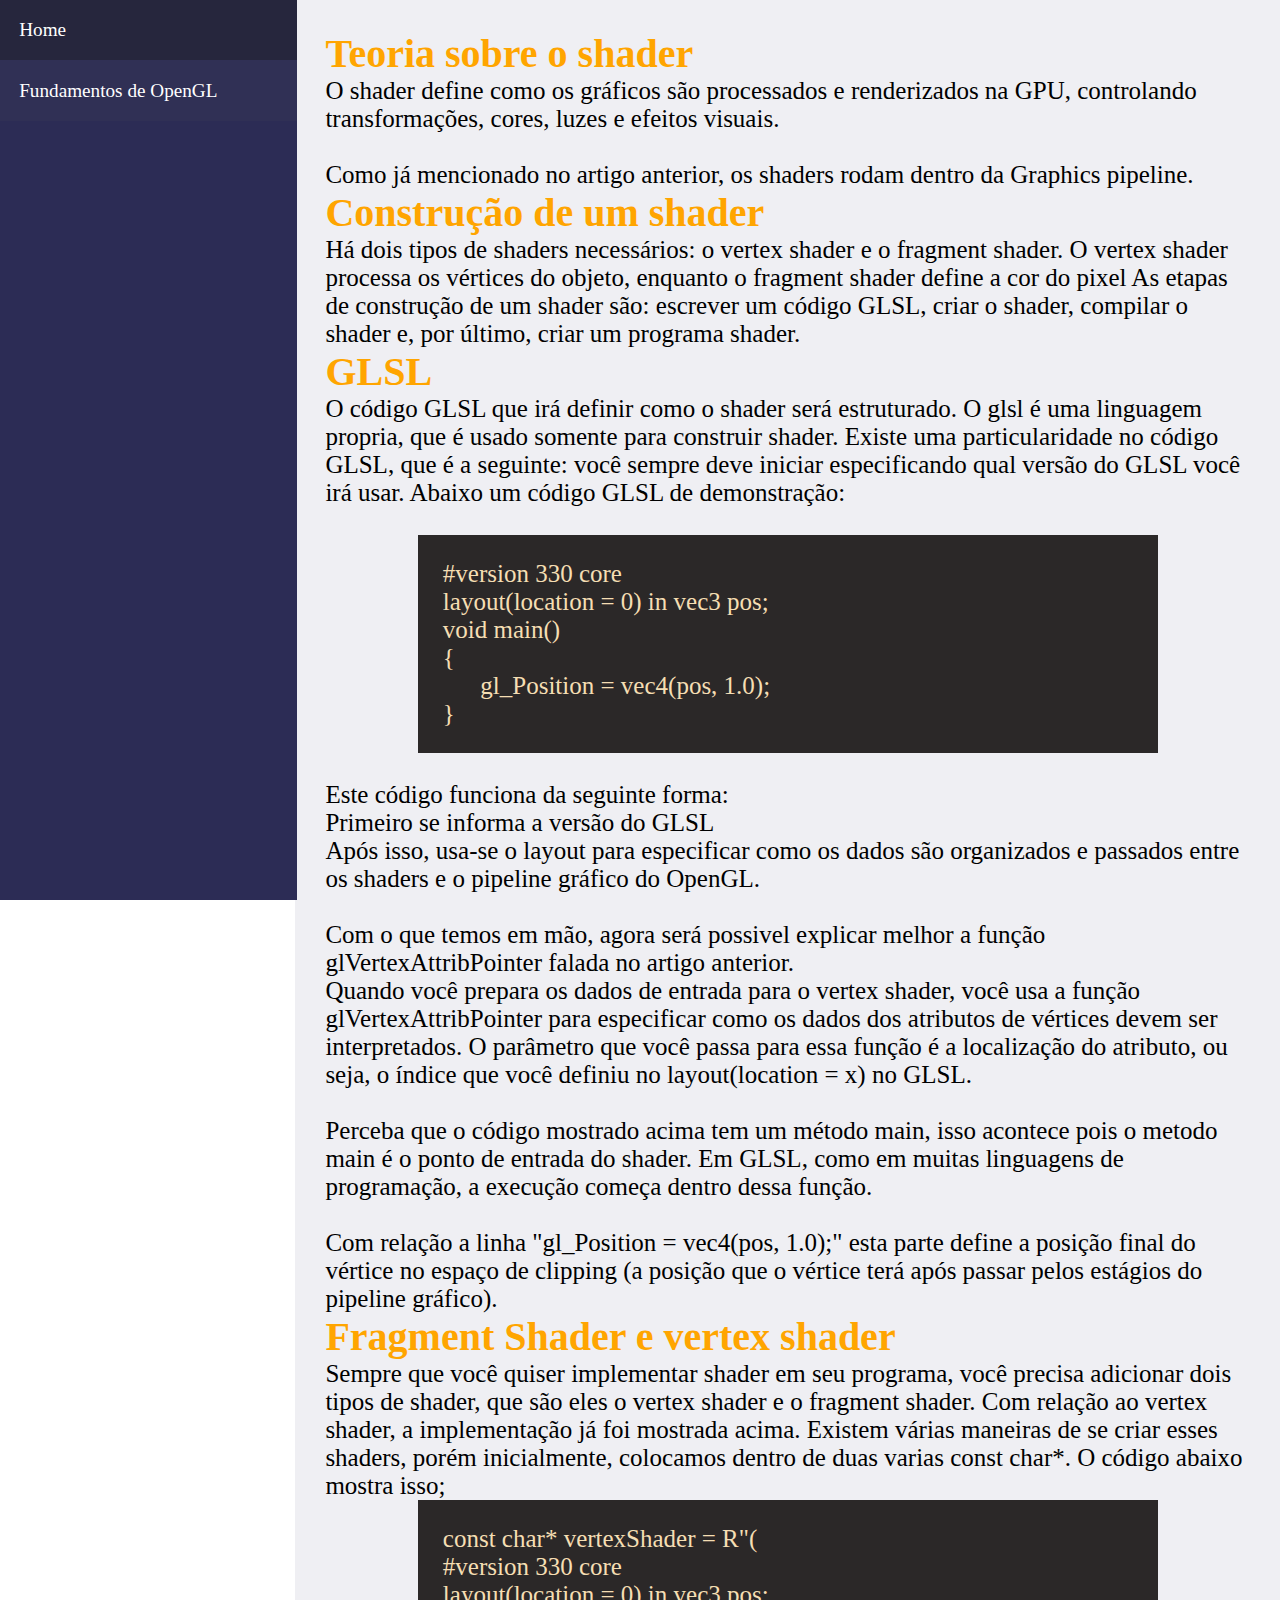
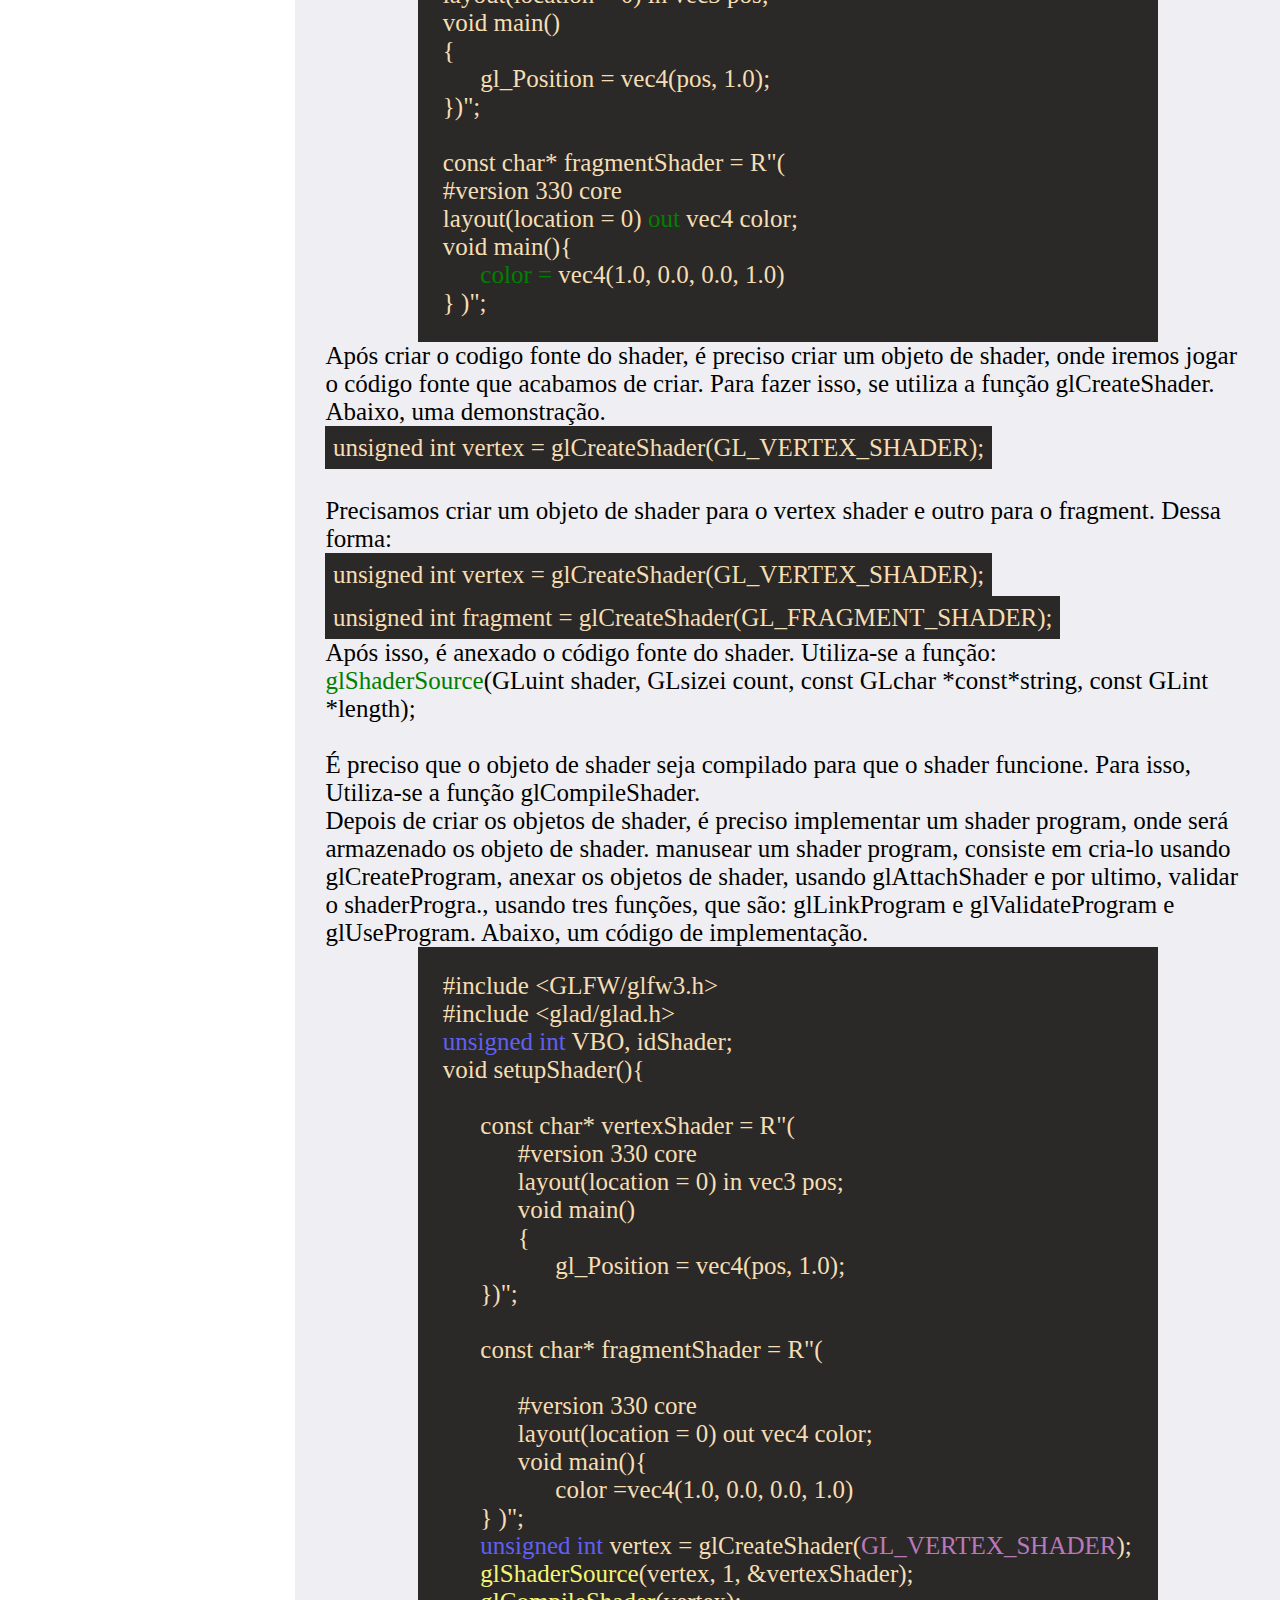
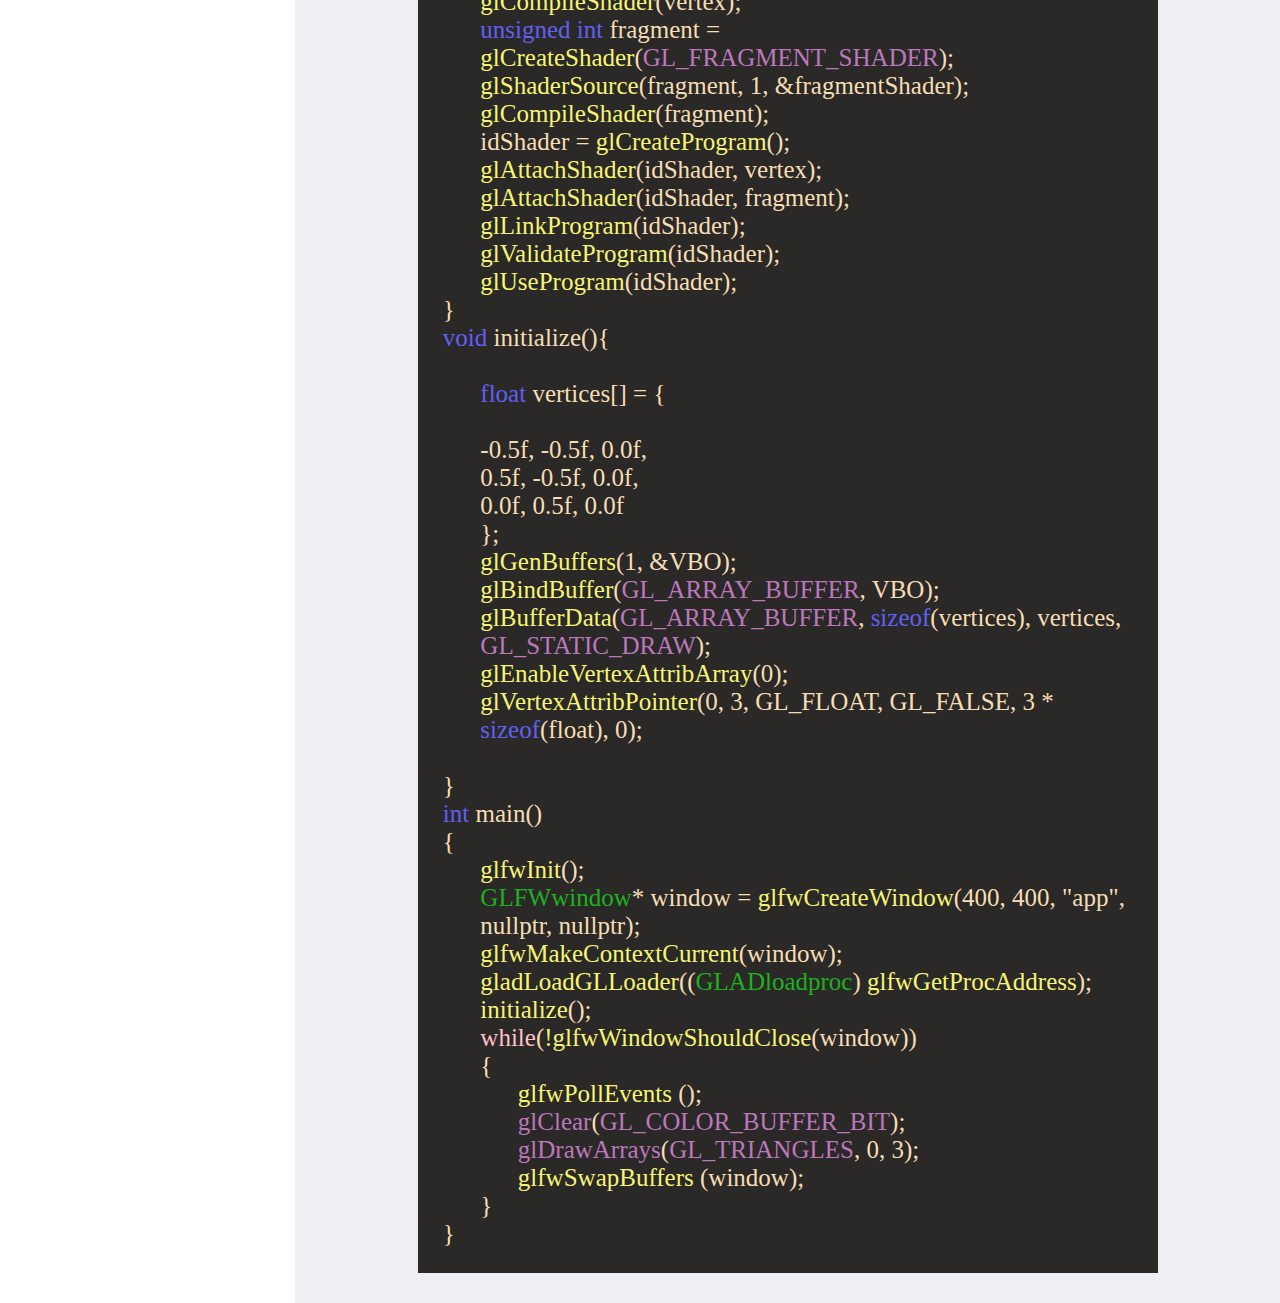
<file: articles/Iniciando um shader.html>
<!DOCTYPE html>
<html lang="pt-br">
<head>
    <meta charset="UTF-8">
    <meta name="viewport" content="width=device-width, initial-scale=1.0">
    <title>Document</title>
    <link rel="stylesheet" href="../css/style.css">
</head>
<body>
    <nav class="header-container">
        <ul>
            <li><a href="../index.html">Home</a></li>
           <li id="fundamentos"><a href="#">Fundamentos de OpenGL</a>
            <ul id="Fundamentos-list">
                <li><a href="Criando Janela.html">Criando uma aplicação</a></li>
                <li><a href="Renderizando um triangulo.html">Renderizando uma triangulo</a></li>
                <li><a href="Iniciando um shader.html">Iniciando shader</a></li>
                <li><a href="Adicionando Movimento.html">Adicionando movimento</a></li>
            </ul>
           </li>
        </ul>
    </nav>
    <nav class="header-container__mobile">
        <ul>
            <li><a href="index.html">Home</a></li>
           <li id="fundamentos1"><a href="#">Fundamentos de OpenGL</a>
            <ul id="Fundamentos-list1">
                <li><a href="Criando Janela.html">Criando uma aplicação</a></li>
                <li><a href="Renderizando uma triangulo.html">Renderizando uma triangulo</a></li>
                <li><a href="Iniciando um shader.html">Iniciando shader</a></li>
                <li><a href="Adicionando Movimento.html">Adicionando movimento</a></li>
                <li><a href="Renderizando uma janela.html">Renderizando uma janela</a></li>
                <li><a href="Renderizando uma janela.html">Renderizando uma janela</a></li>
                <li><a href="Renderizando uma janela.html">Renderizando uma janela</a></li>
                <li><a href="Renderizando uma janela.html">Renderizando uma janela</a></li>
            </ul>
           </li>
        </ul>
    </nav>
    <main>
        <h2>Teoria sobre o shader</h2>
        <p>O shader define como os gráficos são processados e renderizados na GPU, controlando transformações, cores, luzes e efeitos visuais. 
            <br> <br>Como já mencionado no artigo anterior, os shaders rodam dentro da Graphics pipeline.</p>
           <h2>Construção de um shader</h2>
           <p>Há dois tipos de shaders necessários: o vertex shader e o fragment shader. O vertex shader processa os vértices do objeto, enquanto o fragment shader define a cor do pixel 
            As etapas de construção de um shader são: escrever um código GLSL, criar o shader, compilar o shader e, por último, criar um programa shader.</p>
           </p>
           <h2>GLSL</h2>
           <p>O código GLSL que irá definir como o shader será estruturado. O glsl é uma linguagem propria, que é usado somente para construir shader. 
            Existe uma particularidade no código GLSL, que é a seguinte: você sempre deve iniciar especificando qual versão do GLSL você irá usar. 
            Abaixo um código GLSL de demonstração:
            <br> <br>
            <div class="main-code">
                <span class="main-code__line-code">#version 330 core</span>
                <span class="main-code__line-code">layout(location = 0) in vec3 pos;</span>
                <span class="main-code__line-code">void main()
                   <br> {<br>
                    <span class="main-code__align">
                        gl_Position = vec4(pos, 1.0);
                    </span>
                
                }</span>
            </div>
           </p>
           <br>
           <p>Este código funciona da seguinte forma: 
            <br>Primeiro se informa a versão do GLSL
            <br>Após isso, usa-se o layout para especificar como os dados são organizados e passados entre os shaders e o pipeline gráfico do OpenGL.
            <br><br>Com o que temos em mão, agora será possivel explicar melhor a função glVertexAttribPointer falada no artigo anterior.

            <p> Quando você prepara os dados de entrada para o vertex shader, 
                você usa a função glVertexAttribPointer para especificar como os dados dos atributos de vértices devem ser interpretados. 
                O parâmetro que você passa para essa função é a localização do atributo,
                 ou seja, o índice que você definiu no layout(location = x) no GLSL.</p>
                <br>
                 <p>Perceba que o código mostrado acima tem um método main, isso acontece pois o metodo main
                    é o ponto de entrada do shader. Em GLSL, como em muitas linguagens de programação, a execução começa dentro dessa função.
                 </p>
                 <br>
                 <p>Com relação a linha "gl_Position = vec4(pos, 1.0);" 
                    esta parte define a posição final do vértice no espaço de clipping 
                    (a posição que o vértice terá após passar pelos estágios do pipeline gráfico).
                 </p>
           </p>
           <h2>Fragment Shader e vertex shader</h2>
           <p>Sempre que você quiser implementar shader em seu programa, você precisa adicionar dois tipos de shader, que são eles o vertex shader e o fragment shader.
            Com relação ao vertex shader, a implementação já foi mostrada acima. Existem várias maneiras de se criar esses shaders, porém inicialmente,
            colocamos dentro de duas varias const char*. O código abaixo mostra isso;
           </p>
           <div class="main-code">
            <span class="main-code__line-code">const char* vertexShader = R"(</span>
            <span class="main-code__line-code">#version 330 core</span>
            <span class="main-code__line-code">layout(location = 0) in vec3 pos;</span>
            <span class="main-code__line-code">void main()
               <br> {<br>
                <span class="main-code__align">
                    gl_Position = vec4(pos, 1.0);
                </span>
            
            })"; <br>
            <br>
            const char* fragmentShader = R"( 
                <br> <span class="main-code__line-code">#version 330 core</span>
                <span class="main-code__line-code">layout(location = 0) <span class="target">out</span> vec4 color;</span>
                <span class="main-code__line-code">void main(){<br></span>
                   <div class="main-code__align">
                    <span class="main-code__line-code"><span class="target">color =</span> vec4(1.0, 0.0, 0.0, 1.0)</span>
                   </div>
                }
            )";
        </span>
    </div>
        <p>Após criar o codigo fonte do shader, é preciso criar um objeto de shader, onde iremos jogar o código fonte que acabamos de criar.
            Para fazer isso, se utiliza a função glCreateShader. Abaixo, uma demonstração. <br>
            <span class="main-code-inline">unsigned int vertex = glCreateShader(GL_VERTEX_SHADER);</span>
        </p> <br>
        <p>Precisamos criar um objeto de shader para o vertex shader e outro para o fragment. Dessa forma: <br>
            <span class="main-code-inline">unsigned int vertex = glCreateShader(GL_VERTEX_SHADER);</span>
            <span class="main-code-inline">unsigned int fragment = glCreateShader(GL_FRAGMENT_SHADER);</span>
           <br> Após isso, é anexado o código fonte do shader. Utiliza-se a função: <br> <span class="target">glShaderSource</span>(GLuint shader, GLsizei count, const GLchar *const*string, const GLint *length);</p>
            <br>
           <p>É preciso que o objeto de shader seja compilado para que o shader funcione. Para isso, Utiliza-se a função glCompileShader.</p>
            <p>Depois de criar os objetos de shader, é preciso implementar um shader program, onde será armazenado os objeto de shader.
                manusear um shader program, consiste em cria-lo usando glCreateProgram, anexar os objetos de shader, usando glAttachShader e por
                ultimo, validar o shaderProgra., usando tres funções, que são: glLinkProgram e glValidateProgram e glUseProgram.
                Abaixo, um código de implementação.
            </p>
            <div class="main-code">
                <span class="main-code__line-code">#include &lt;GLFW/glfw3.h&gt;</span>
                <span class="main-code__line-code">#include &lt;glad/glad.h&gt;</span>
                <span class="main-code__line-code"><span class="main-code__var">unsigned int</span> VBO, idShader;</span>
                <span class="main-code__line-code">void setupShader(){</span></span><br>
                    <div class="main-code__align">
                        <span class="main-code__line-code">const char* vertexShader = R"(</span>
                        <div class="main-code__align">
                            <span class="main-code__line-code">#version 330 core</span>
                            <span class="main-code__line-code">layout(location = 0) in vec3 pos;</span>
                            <span class="main-code__line-code">void main()
                               <br> {<br>
                                <span class="main-code__align">
                                    gl_Position = vec4(pos, 1.0);
                                </span>
                        </div>
                    
                    })"; <br>
                    <br>
                    const char* fragmentShader = R"( 
                        <div class="main-code__align">
                            <br> <span class="main-code__line-code">#version 330 core</span>
                            <span class="main-code__line-code">layout(location = 0) out vec4 color;</span>
                            <span class="main-code__line-code">void main(){<br></span>
                               <div class="main-code__align">
                                <span class="main-code__line-code">color =vec4(1.0, 0.0, 0.0, 1.0)</span>
                               </div>
                        </div>
                        }
                    )"; <br>
                    <span class="main-code__line-code"><span class="main-code__var">unsigned int</span> vertex = glCreateShader(<span class="main-code__macro">GL_VERTEX_SHADER</span>);</span>
                    <span class="main-code__line-code"><span class="main-code__function">glShaderSource</span>(vertex, 1, &vertexShader);</span>
                    <span class="main-code__line-code"><span class="main-code__function">glCompileShader</span>(vertex);</span>
                    <span class="main-code__line-code"><span class="main-code__var">unsigned int</span> fragment = <span class="main-code__function">glCreateShader</span>(<span class="main-code__macro">GL_FRAGMENT_SHADER</span>);</span>
                    <span class="main-code__line-code"><span class="main-code__function">glShaderSource</span>(fragment, 1, &fragmentShader);</span>
                    <span class="main-code__line-code"><span class="main-code__function">glCompileShader</span>(fragment);</span>
                    <span class="main-code__line-code">idShader = <span class="main-code__function">glCreateProgram</span>();</span>
                    <span class="main-code__line-code"><span class="main-code__function">glAttachShader</span>(idShader, vertex);</span>
                    <span class="main-code__line-code"><span class="main-code__function">glAttachShader</span>(idShader, fragment);</span>
                    <span class="main-code__line-code"><span class="main-code__function">glLinkProgram</span>(idShader);</span>
                    <span class="main-code__line-code"><span class="main-code__function">glValidateProgram</span>(idShader);</span>
                    <span class="main-code__line-code"><span class="main-code__function">glUseProgram</span>(idShader);</span>
             
                    </div>
                }
                <span class="main-code__line-code"><span class="main-code__var">void</span> initialize(){</span>
                    <br>
                
                    <span class="main-code__align">
                        <span class="main-code__line-code"><span class="main-code__var">float</span> vertices[] = {</span>
                            <br>
                            -0.5f, -0.5f, 0.0f, <br>
                            0.5f, -0.5f, 0.0f, <br>
                            0.0f,  0.5f, 0.0f<br>
                        };
                        <span class="main-code__line-code"> <span class="main-code__function">glGenBuffers</span>(1, &VBO);</span>
                        <span class="main-code__line-code"> <span class="main-code__function">glBindBuffer</span>(<span class="main-code__macro">GL_ARRAY_BUFFER</span>, VBO);</span>
                        <span class="main-code__line-code"><span class="main-code__function">glBufferData</span>(<span class="main-code__macro">GL_ARRAY_BUFFER</span>, <span class="main-code__var">sizeof</span>(vertices), vertices, <span class="main-code__macro">GL_STATIC_DRAW</span>);</span>
                        <span class="main-code__line-code"><span class="main-code__function">glEnableVertexAttribArray</span>(0);</span> 
                        <span class="main-code__line-code"> <span class="main-code__function">glVertexAttribPointer</span>(0, 3, GL_FLOAT, GL_FALSE, 3 * <span class="main-code__var">sizeof</span>(float), 0);</span>
                    </span>
                <br>
            }
            <span class="main-code__line-code"><span class="main-code__var">int</span> main() </span>{
            <span class="main-code__align">
                <span class="main-code__line-code"><span class="main-code__function">glfwInit</span>(); </span>
                <span class="main-code__line-code"><span class="main-code__class">GLFWwindow</span>* window = <span class="main-code__function">glfwCreateWindow</span>(400, 400, "app", nullptr, nullptr);</span>
                <span class="main-code__line-code"><span class="main-code__function">glfwMakeContextCurrent</span>(window);</span>
                 <span class="main-code__line-code"><span class="main-code__function">gladLoadGLLoader</span>((<span class="main-code__class">GLADloadproc</span>) <span class="main-code__function">glfwGetProcAddress</span>);</span>
                 <span class="main-code__line-code"><span class="main-code__function">initialize</span>();</span>
                 <span class="main-code__line-code"> <span class="main-code__loop">while</span>(<span class="main-code__function">!glfwWindowShouldClose</span>(window))</span>
                <span class="main-code__line-code">{</span>
                <span class="main-code__align">
                    <span class="main-code__line-code"><span class="main-code__function">glfwPollEvents</span> ();</span>
                    <span class="main-code__line-code"><span class="main-code__macro">glClear</span>(<span class="main-code__macro">GL_COLOR_BUFFER_BIT</span>);</span>
                    <span class="main-code__line-code"><span class="main-code__macro">glDrawArrays</span>(<span class="main-code__macro">GL_TRIANGLES</span>, 0, 3);</span> 
                    <span class="main-code__line-code"><span class="main-code__function">glfwSwapBuffers</span> (window); </span>
                </span>
                <span class="main-code__line-code">}</span>
            </span>
            <span class="main-code__line-code">}</span>
            </div>
        
               
        </main>
    <script src="../javascript/script.js"></script>
    <script>
         const target = document.getElementsByClassName("target"); // HTMLCollection
    // Transforma em array para usar forEach
    Array.from(target).forEach(function (element, index) {
        element.addEventListener("mouseenter", function () {
            addShowMessage(element, index);
        });
        element.addEventListener("mouseleave", function () {
            removeShowMessage();
        });
    });

    let currentMessage = null; // Referência para a mensagem exibida

    function addShowMessage(element, index) {
        // Cria o container da mensagem
        const ShowP = document.createElement("div");
        ShowP.className = "showMessage";
        ShowP.style.position = "absolute";
        ShowP.style.backgroundColor = "rgba(0, 0, 0, 0.8)";
        ShowP.style.color = "white";
        ShowP.style.padding = "5px";
        ShowP.style.borderRadius = "5px";
        ShowP.style.width = "300px";
        const rect = element.getBoundingClientRect();
        const posX = rect.left + window.scrollX; // Considera o scroll horizontal
        const posY = rect.top + window.scrollY; // Considera o scroll vertical

        ShowP.style.left = `${posX}px`;
        ShowP.style.top = `${posY + rect.height + 5}px`; // Ajusta abaixo do elemento

        switch (index) {
            case 0:
                ShowP.textContent =
                    "Declara uma variável de saída. Aqui, a variável color armazenará a cor calculada no shader";
                break;
            case 1:
                ShowP.textContent =
                    "Atribui o valor calculado à variável de saída color. Isso significa que todos os fragmentos renderizados com este shader serão da cor vermelha opaca";

                break;
                case 2:
                    ShowP.textContent = "Há 5 parametros na função glShaderSource. A seguir, cada um dos parametros: Parametro 1: O identificador do objeto de shader ao qual o código-fonte será anexado. No nosso caso, são as variaveis vertex e fragment. Parametro 2: O número de strings na array string, geralmente é apenas 1. Parametro 3: Um ponteiro para uma array de strings contendo o código-fonte GLSL. No código mostrado acima, as variáveis vertexShader e fragmentShader representam esses ponteiros. Parametro 4: Um ponteiro para uma array de inteiros que especifica o tamanho de cada string, geralmente é um nullptr"
                    break;
            default:
                ShowP.textContent = "Mensagem padrão para índices maiores.";
        }

        document.body.appendChild(ShowP);
        currentMessage = ShowP; // Armazena a mensagem atual
    }

    function removeShowMessage() {
        if (currentMessage) {
            currentMessage.remove();
            currentMessage = null;
        }
    }

    </script>
</body>
</html>
</file>
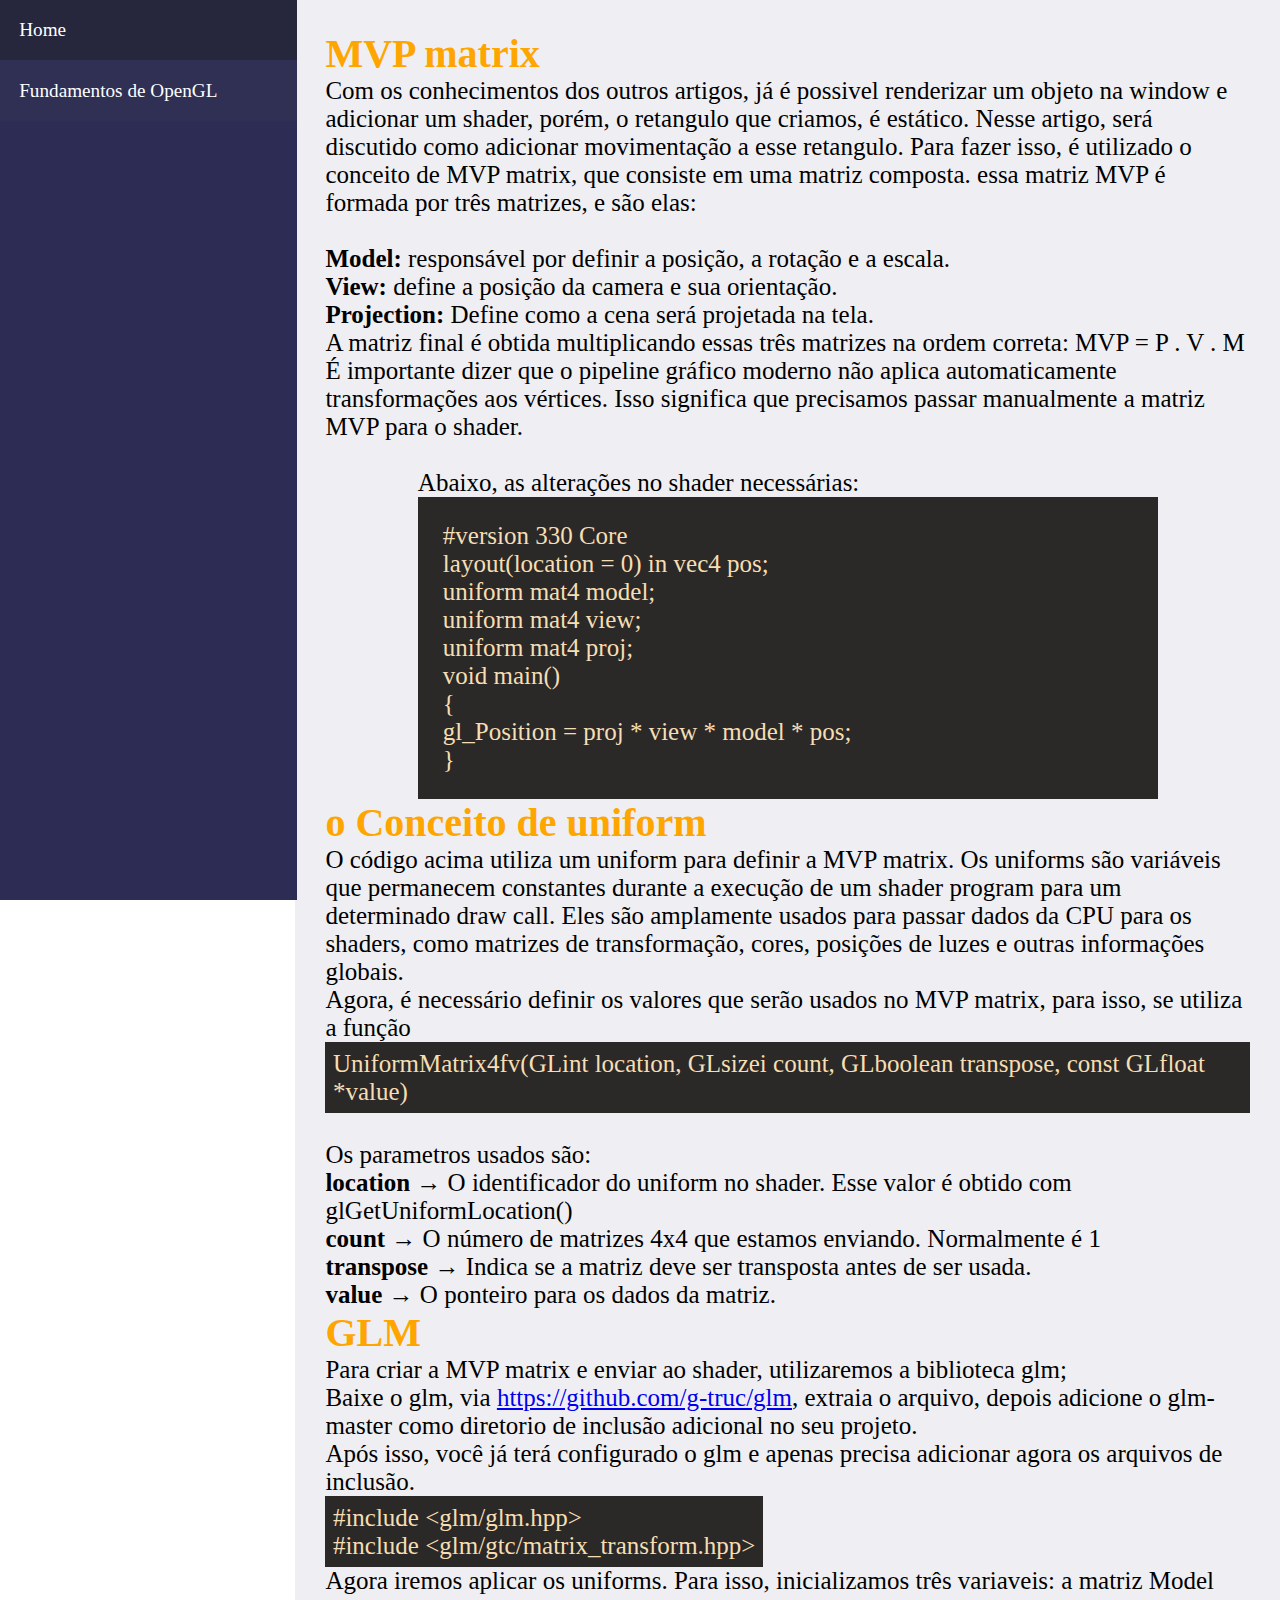
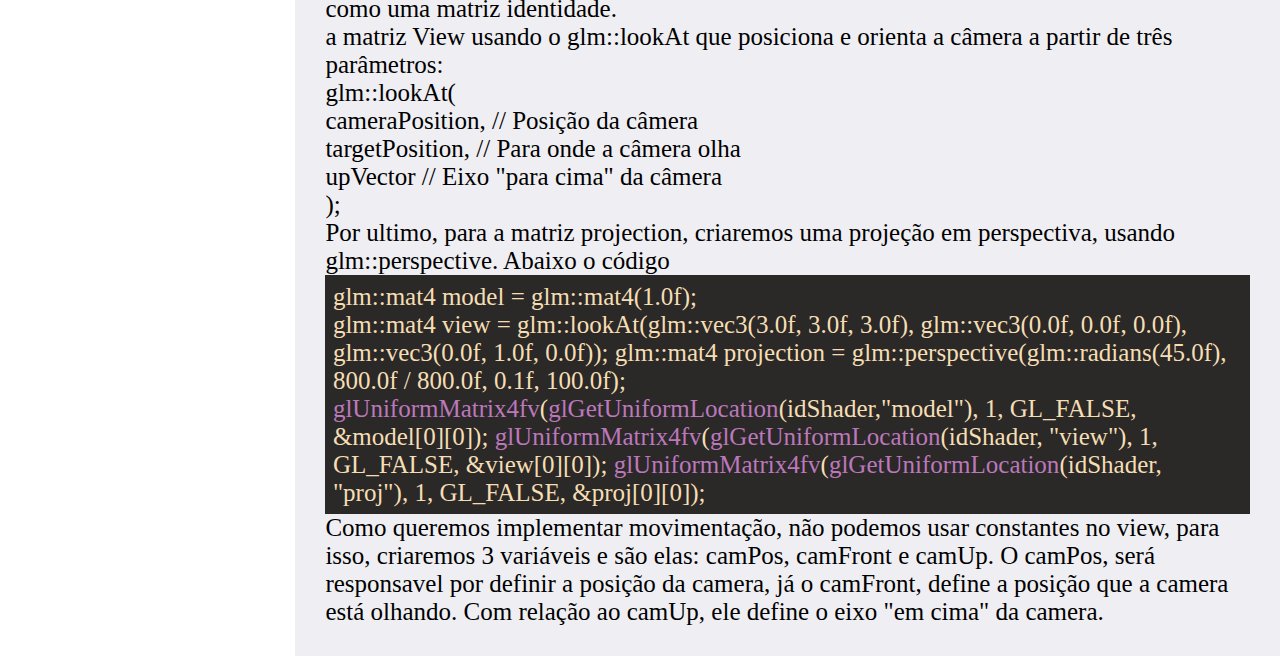
<file: Prototipo-Site/articles/Adicionando Movimento.html>
<!DOCTYPE html>
<html lang="pt-br">
<head>
    <meta charset="UTF-8">
    <meta name="viewport" content="width=device-width, initial-scale=1.0">
    <title>Document</title>
    <link rel="stylesheet" href="../css/style.css">
</head>
<body>
    <nav class="header-container">
        <ul>
            <li><a href="../index.html">Home</a></li>
           <li id="fundamentos"><a href="#">Fundamentos de OpenGL</a>
            <ul id="Fundamentos-list">
                <li><a href="Criando Janela.html">Criando uma aplicação</a></li>
                <li><a href="Renderizando um triangulo.html">Renderizando uma triangulo</a></li>
                <li><a href="Iniciando um shader.html">Iniciando shader</a></li>
                <li><a href="Adicionando Movimento.html">Adicionando movimento</a></li>
            </ul>
           </li>
        </ul>
    </nav>
    <nav class="header-container__mobile">
        <ul>
            <li><a href="index.html">Home</a></li>
           <li id="fundamentos1"><a href="#">Fundamentos de OpenGL</a>
            <ul id="Fundamentos-list1">
                <li><a href="Criando Janela.html">Criando uma aplicação</a></li>
                <li><a href="Renderizando uma triangulo.html">Renderizando uma triangulo</a></li>
                <li><a href="Iniciando um shader.html">Iniciando shader</a></li>
                <li><a href="Adicionando Movimento.html">Adicionando movimento</a></li>
                <li><a href="Renderizando uma janela.html">Renderizando uma janela</a></li>
                <li><a href="Renderizando uma janela.html">Renderizando uma janela</a></li>
                <li><a href="Renderizando uma janela.html">Renderizando uma janela</a></li>
                <li><a href="Renderizando uma janela.html">Renderizando uma janela</a></li>
            </ul>
           </li>
        </ul>
    </nav>
    <main>
        <h2>MVP matrix</h2>
        <p>Com os conhecimentos dos outros artigos, já é possivel renderizar um objeto na window e adicionar um shader, porém, o retangulo que 
            criamos, é estático. 

            Nesse artigo, será discutido como adicionar movimentação a esse retangulo. Para fazer isso, é utilizado o conceito de MVP matrix, que 
            consiste em uma matriz composta. essa matriz MVP é formada por três matrizes, e são elas: <br> <br>
            <b>Model: </b> responsável por definir a posição, a rotação e a escala. <br>
            <b>View: </b> define a posição da camera e sua orientação. <br>
            <b>Projection: </b> Define como a cena será projetada na tela. <br>
            A matriz final é obtida multiplicando essas três matrizes na ordem correta: MVP = P . V . M
        
            É importante dizer que o pipeline gráfico moderno não aplica automaticamente transformações aos vértices. Isso significa que precisamos passar manualmente a matriz MVP para o shader.
        </p><br>
        <span class="center">Abaixo, as alterações no shader necessárias:</span>
        <div class="main-code">
            #version 330 Core <br>
            layout(location = 0) in vec4 pos;<br>
            uniform mat4 model; <br>
            uniform mat4 view;<br>
            uniform mat4 proj;<br>
            void main()<br>
            {<br>
                gl_Position = proj * view * model * pos; <br>
            }
        </div>
        <h2>o Conceito de uniform</h2>
        <p>O código acima utiliza um uniform para definir a MVP matrix.
            Os uniforms são variáveis que permanecem constantes durante a execução de um shader program para um determinado draw call. Eles são amplamente usados para passar dados da CPU para os shaders, como matrizes de transformação, cores, posições de luzes e outras informações globais.    
            <br>
            Agora, é necessário definir os valores que serão usados no MVP matrix, para isso, se utiliza a função 
            <span class="main-code-inline">UniformMatrix4fv(GLint location, GLsizei count, GLboolean transpose, const GLfloat *value)</span> <br>
     <br>
            Os parametros usados são: <br>
            <b>location</b> → O identificador do uniform no shader. Esse valor é obtido com glGetUniformLocation() <br>
            <b>count</b> → O número de matrizes 4x4 que estamos enviando. Normalmente é 1 <br>
            <b>transpose</b> → Indica se a matriz deve ser transposta antes de ser usada. <br>
            <b>value</b> → O ponteiro para os dados da matriz.
        </p>
        <h2>GLM</h2>
        <p>Para criar a MVP matrix e enviar ao shader, utilizaremos a biblioteca glm;
            
            <p>Baixe o glm, via <a target="_blank" href="https://github.com/g-truc/glm">https://github.com/g-truc/glm</a>, extraia o arquivo, depois adicione o glm-master como diretorio de inclusão adicional no seu projeto.</p>
            <p>Após isso, você já terá configurado o glm e apenas precisa adicionar agora os arquivos de inclusão.</p>
            <div class="main-code-inline">
#include                &lt;glm/glm.hpp&gt; <br>
#include                &lt;glm/gtc/matrix_transform.hpp&gt; <br>
            </div>
            <p>Agora iremos aplicar os uniforms. Para isso, inicializamos três variaveis: a matriz Model como uma matriz identidade. <br>
            a matriz View usando o glm::lookAt que posiciona e orienta a câmera a partir de três parâmetros: <br>
                glm::lookAt(<br>
                cameraPosition,  // Posição da câmera<br>
                targetPosition,  // Para onde a câmera olha<br>
                upVector         // Eixo "para cima" da câmera<br>
            );<br>
            Por ultimo, para a matriz projection, criaremos uma projeção em perspectiva, usando glm::perspective. Abaixo o código <br>
        </p>
            <div class="main-code-inline">
                glm::mat4 model = glm::mat4(1.0f); <br>
                glm::mat4 view = glm::lookAt(glm::vec3(3.0f, 3.0f, 3.0f), glm::vec3(0.0f, 0.0f, 0.0f), glm::vec3(0.0f, 1.0f, 0.0f));
                glm::mat4 projection = glm::perspective(glm::radians(45.0f), 800.0f / 800.0f, 0.1f, 100.0f);
                <span class="main-code__macro">glUniformMatrix4fv</span>(<span class="main-code__macro">glGetUniformLocation</span>(idShader,"model"), 1, GL_FALSE, &model[0][0]);
                <span class="main-code__macro"> glUniformMatrix4fv</span>(<span class="main-code__macro">glGetUniformLocation</span>(idShader, "view"), 1, GL_FALSE, &view[0][0]);
                <span class="main-code__macro">glUniformMatrix4fv</span>(<span class="main-code__macro">glGetUniformLocation</span>(idShader, "proj"), 1, GL_FALSE, &proj[0][0]);
            </div>
            <p>Como queremos implementar movimentação, não podemos usar constantes no view, para isso, criaremos 3 variáveis e são elas: camPos, camFront e camUp. O camPos, será responsavel por definir a posição da camera, já o camFront, define a posição que a camera está olhando. Com relação ao camUp, ele define o eixo "em cima" da camera.</p>
    </main>
    
    <script src="../javascript/script.js"></script>
</body>
</html>
</file>
<file: style.css>
*{
    margin: 0px;
    padding: 0px;
    box-sizing: border-box;
}

body{
    width: 100%;
    display: grid;
    grid-template-columns: 0.3fr 1fr;
    grid-template-rows: auto;
    height: 100vh;
}
.header-container{
    background-color: rgb(44, 44, 85);
    position:fixed;
    overflow-y: auto;
    top: 0px; 
    height: 100%;
    width: 23.2%;
    box-sizing: border-box;
}
.header-container ul li a,
.header-container ul li ul li a {
    box-sizing: border-box;
    display: inline-block;
    width: 100%;
    background-color: rgb(48, 48, 85);
    padding: 1em;
    color: white;
    text-decoration: none;
    font-size: 1.2em;
}
.header-container ul li ul{
    font-size: 0.8em;
}
.header-container ul li a:hover,
.header-container ul li ul li a:hover {
    background-color: rgb(38, 38, 61);
}
.header-container::-webkit-scrollbar {
    width: 20px; /* Largura da scrollbar */
}
.header-container::-webkit-scrollbar-thumb{
    background: rgb(23, 23, 61); /* Cor do "thumb" */
    border-radius: 6px; /* Arredondamento */
}
body .header-container__mobile
{
    background-color: red;
    display: none;
}
main{
    grid-column: 2 / -1;
    background-color:  rgb(239, 239, 243);
    grid-row: span 2;
    padding: 30px;
    font-size: 25px;
}
@media  screen and (max-width: 800px) {
    body {
        grid-template-columns: 1fr;
        grid-template-rows: 100px 1fr; /* Header com altura fixa e o restante para o main */
    }
    body .header-container__mobile{
        display: block;
        background-color: rgb(48, 48, 85);
       
    }
    .header-container{
        display: none;
    }
    main {
        grid-column: 1 / -1; /* Para garantir que o main ocupe toda a largura */
        grid-row: 2 / -1; /* Para ocupar a segunda linha */
    }
    body .header-container__mobile ul{
        display: flex;
        flex-direction: row;
        gap: 1em;
        list-style-type: none;
        width: 100%;
        justify-content: center;
        align-items: center;
    }
    body .header-container__mobile ul li ul
    {
        display: block;
        position: absolute;
        width: 300px;
    }
    body .header-container__mobile ul li ul li a{
        display: inline-block;
        text-decoration: none;
        color: white;
        background-color: rgb(38, 38, 61);
        padding: .5em;
        width: 100%;
    }
    body .header-container__mobile ul li a{
        color:white;
        text-decoration: none;
    }
    body .header-container__mobile ul li
    {

    }
    body .header-container__mobile ul li ul li{
       
    }
}
h2
{
        color: orange;
        font-size: 40px;
}
.main-wrapper
{
    width: 80%;
    height: fit-content;
    padding: 10px;
    margin: 0 auto;
    font-size: 25px;
}
.main-code{
    display: block;
    background-color: rgb(43, 40, 40);
    width: 80%;
    position: sticky;
    margin: auto;
    color: wheat;
    padding: 1em;
}
.main-code-inline{
    display: inline-block;
    background-color: rgb(43, 40, 40);
    color: wheat;
    padding: .3em;
}
.main-code__sublock{
    text-align: center;
}
.main-code__function{
    color: rgb(245, 245, 115);
}
.main-code__brackets{
    display: block;
}
.main-code__line-code{
    display: block;
}
.main-code__loop{
    color: pink;
}
.main-code__class{
    color: rgb(29, 177, 29);
}
.main-code__macro{
    color: rgb(187, 120, 187);
}
.main-code__align{
   position: sticky;
   display: block;
   padding-left: 1.5em;
}
.main-code__var{
    color: rgb(96, 96, 241);
}
img{
    width: fit-content;
    display: block;
    margin: 0 auto;
}
.text-Relative{
    position: relative;
}
.target{
    color: green;
}
.center{
    display: block;
    margin: 0 10%;
}
</file>
<file: css/style.css>
*{
    margin: 0px;
    padding: 0px;
    box-sizing: border-box;
}

body{
    width: 100%;
    display: grid;
    grid-template-columns: 0.3fr 1fr;
    grid-template-rows: auto;
    height: 100vh;
}
.header-container{
    background-color: rgb(44, 44, 85);
    position:fixed;
    overflow-y: auto;
    top: 0px; 
    height: 100%;
    width: 23.2%;
    box-sizing: border-box;
}
.header-container ul li a,
.header-container ul li ul li a {
    box-sizing: border-box;
    display: inline-block;
    width: 100%;
    background-color: rgb(48, 48, 85);
    padding: 1em;
    color: white;
    text-decoration: none;
    font-size: 1.2em;
}
.header-container ul li ul{
    font-size: 0.8em;
}
.header-container ul li a:hover,
.header-container ul li ul li a:hover {
    background-color: rgb(38, 38, 61);
}
.header-container::-webkit-scrollbar {
    width: 20px; /* Largura da scrollbar */
}
.header-container::-webkit-scrollbar-thumb{
    background: rgb(23, 23, 61); /* Cor do "thumb" */
    border-radius: 6px; /* Arredondamento */
}
body .header-container__mobile
{
    background-color: red;
    display: none;
}
main{
    grid-column: 2 / -1;
    background-color:  rgb(239, 239, 243);
    grid-row: span 2;
    padding: 30px;
    font-size: 25px;
}
@media  screen and (max-width: 800px) {
    body {
        grid-template-columns: 1fr;
        grid-template-rows: 100px 1fr; /* Header com altura fixa e o restante para o main */
    }
    body .header-container__mobile{
        display: block;
        background-color: rgb(48, 48, 85);
       
    }
    .header-container{
        display: none;
    }
    main {
        grid-column: 1 / -1; /* Para garantir que o main ocupe toda a largura */
        grid-row: 2 / -1; /* Para ocupar a segunda linha */
    }
    body .header-container__mobile ul{
        display: flex;
        flex-direction: row;
        gap: 1em;
        list-style-type: none;
        width: 100%;
        justify-content: center;
        align-items: center;
    }
    body .header-container__mobile ul li ul
    {
        display: block;
        position: absolute;
        width: 300px;
    }
    body .header-container__mobile ul li ul li a{
        display: inline-block;
        text-decoration: none;
        color: white;
        background-color: rgb(38, 38, 61);
        padding: .5em;
        width: 100%;
    }
    body .header-container__mobile ul li a{
        color:white;
        text-decoration: none;
    }
    body .header-container__mobile ul li
    {

    }
    body .header-container__mobile ul li ul li{
       
    }
}
h2
{
        color: orange;
        font-size: 40px;
}
.main-wrapper
{
    width: 80%;
    height: fit-content;
    padding: 10px;
    margin: 0 auto;
    font-size: 25px;
}
.main-code{
    display: block;
    background-color: rgb(43, 40, 40);
    width: 80%;
    position: sticky;
    margin: auto;
    color: wheat;
    padding: 1em;
}
.main-code-inline{
    display: inline-block;
    background-color: rgb(43, 40, 40);
    color: wheat;
    padding: .3em;
}
.main-code__sublock{
    text-align: center;
}
.main-code__function{
    color: rgb(245, 245, 115);
}
.main-code__brackets{
    display: block;
}
.main-code__line-code{
    display: block;
}
.main-code__loop{
    color: pink;
}
.main-code__class{
    color: rgb(29, 177, 29);
}
.main-code__macro{
    color: rgb(187, 120, 187);
}
.main-code__align{
   position: sticky;
   display: block;
   padding-left: 1.5em;
}
.main-code__var{
    color: rgb(96, 96, 241);
}
img{
    width: fit-content;
    display: block;
    margin: 0 auto;
}
.text-Relative{
    position: relative;
}
.target{
    color: green;
}
.center{
    display: block;
    margin: 0 10%;
}
.main-code-fixed{
    height: 500px;
    width: 80%;
    overflow-y: auto;
    background-color: rgb(43, 40, 40);
    color: wheat;
}
.main-code-fixed::-webkit-scrollbar{
    width: 10px;
}
.main-code-fixed::-webkit-scrollbar-thumb{
    background-color: rgb(255, 255, 255);
}
.main-code-fixed::-webkit-scrollbar-track{
    background-color: rgb(67, 67, 117);
}
</file>
<file: Prototipo-Site/css/style.css>
*{
    margin: 0px;
    padding: 0px;
    box-sizing: border-box;
}

body{
    width: 100%;
    display: grid;
    grid-template-columns: 0.3fr 1fr;
    grid-template-rows: auto;
    height: 100vh;
}
.header-container{
    background-color: rgb(44, 44, 85);
    position:fixed;
    overflow-y: auto;
    top: 0px; 
    height: 100%;
    width: 23.2%;
    box-sizing: border-box;
}
.header-container ul li a,
.header-container ul li ul li a {
    box-sizing: border-box;
    display: inline-block;
    width: 100%;
    background-color: rgb(48, 48, 85);
    padding: 1em;
    color: white;
    text-decoration: none;
    font-size: 1.2em;
}
.header-container ul li ul{
    font-size: 0.8em;
}
.header-container ul li a:hover,
.header-container ul li ul li a:hover {
    background-color: rgb(38, 38, 61);
}
.header-container::-webkit-scrollbar {
    width: 20px; /* Largura da scrollbar */
}
.header-container::-webkit-scrollbar-thumb{
    background: rgb(23, 23, 61); /* Cor do "thumb" */
    border-radius: 6px; /* Arredondamento */
}
body .header-container__mobile
{
    background-color: red;
    display: none;
}
main{
    grid-column: 2 / -1;
    background-color:  rgb(239, 239, 243);
    grid-row: span 2;
    padding: 30px;
    font-size: 25px;
}
@media  screen and (max-width: 800px) {
    body {
        grid-template-columns: 1fr;
        grid-template-rows: 100px 1fr; /* Header com altura fixa e o restante para o main */
    }
    body .header-container__mobile{
        display: block;
        background-color: rgb(48, 48, 85);
       
    }
    .header-container{
        display: none;
    }
    main {
        grid-column: 1 / -1; /* Para garantir que o main ocupe toda a largura */
        grid-row: 2 / -1; /* Para ocupar a segunda linha */
    }
    body .header-container__mobile ul{
        display: flex;
        flex-direction: row;
        gap: 1em;
        list-style-type: none;
        width: 100%;
        justify-content: center;
        align-items: center;
    }
    body .header-container__mobile ul li ul
    {
        display: block;
        position: absolute;
        width: 300px;
    }
    body .header-container__mobile ul li ul li a{
        display: inline-block;
        text-decoration: none;
        color: white;
        background-color: rgb(38, 38, 61);
        padding: .5em;
        width: 100%;
    }
    body .header-container__mobile ul li a{
        color:white;
        text-decoration: none;
    }
    body .header-container__mobile ul li
    {

    }
    body .header-container__mobile ul li ul li{
       
    }
}
h2
{
        color: orange;
        font-size: 40px;
}
.main-wrapper
{
    width: 80%;
    height: fit-content;
    padding: 10px;
    margin: 0 auto;
    font-size: 25px;
}
.main-code{
    display: block;
    background-color: rgb(43, 40, 40);
    width: 80%;
    position: sticky;
    margin: auto;
    color: wheat;
    padding: 1em;
}
.main-code-inline{
    display: inline-block;
    background-color: rgb(43, 40, 40);
    color: wheat;
    padding: .3em;
}
.main-code__sublock{
    text-align: center;
}
.main-code__function{
    color: rgb(245, 245, 115);
}
.main-code__brackets{
    display: block;
}
.main-code__line-code{
    display: block;
}
.main-code__loop{
    color: pink;
}
.main-code__class{
    color: rgb(29, 177, 29);
}
.main-code__macro{
    color: rgb(187, 120, 187);
}
.main-code__align{
   position: sticky;
   display: block;
   padding-left: 1.5em;
}
.main-code__var{
    color: rgb(96, 96, 241);
}
img{
    width: fit-content;
    display: block;
    margin: 0 auto;
}
.text-Relative{
    position: relative;
}
.target{
    color: green;
}
.center{
    display: block;
    margin: 0 10%;
}
</file>
